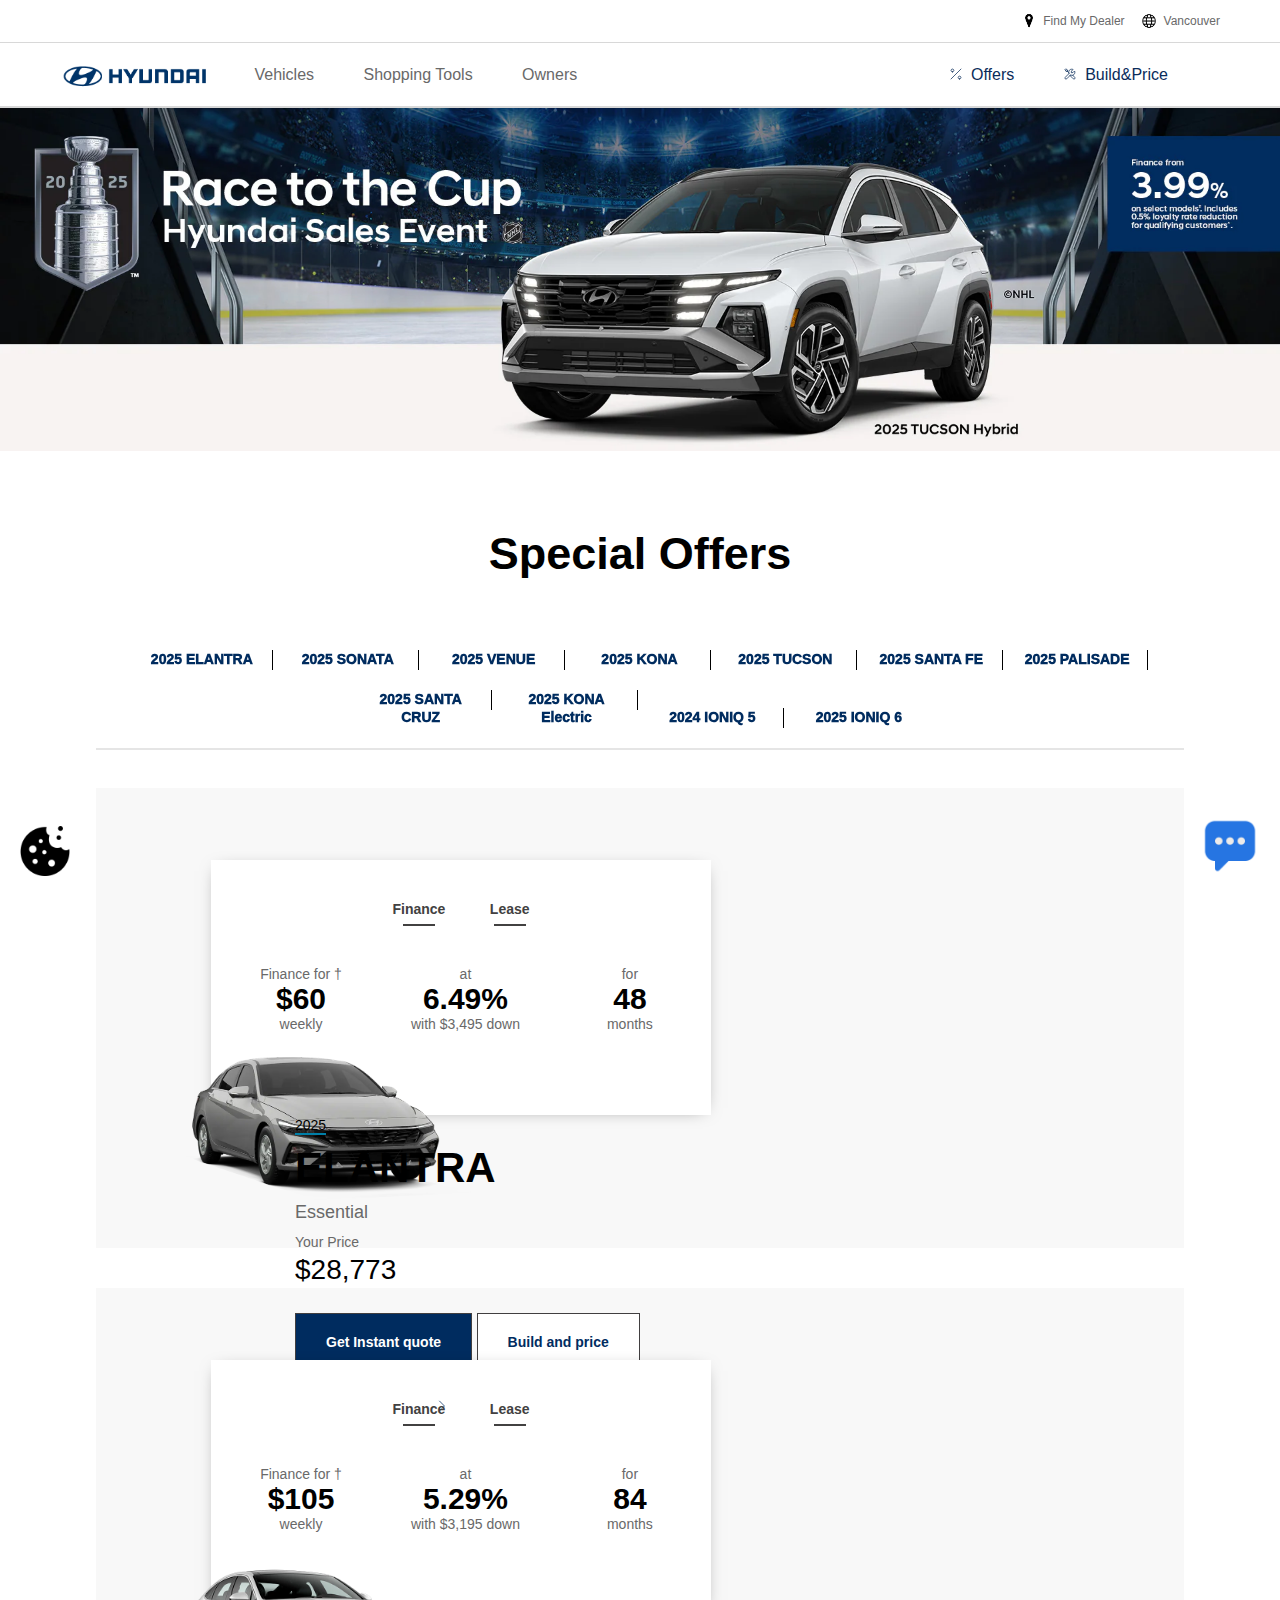
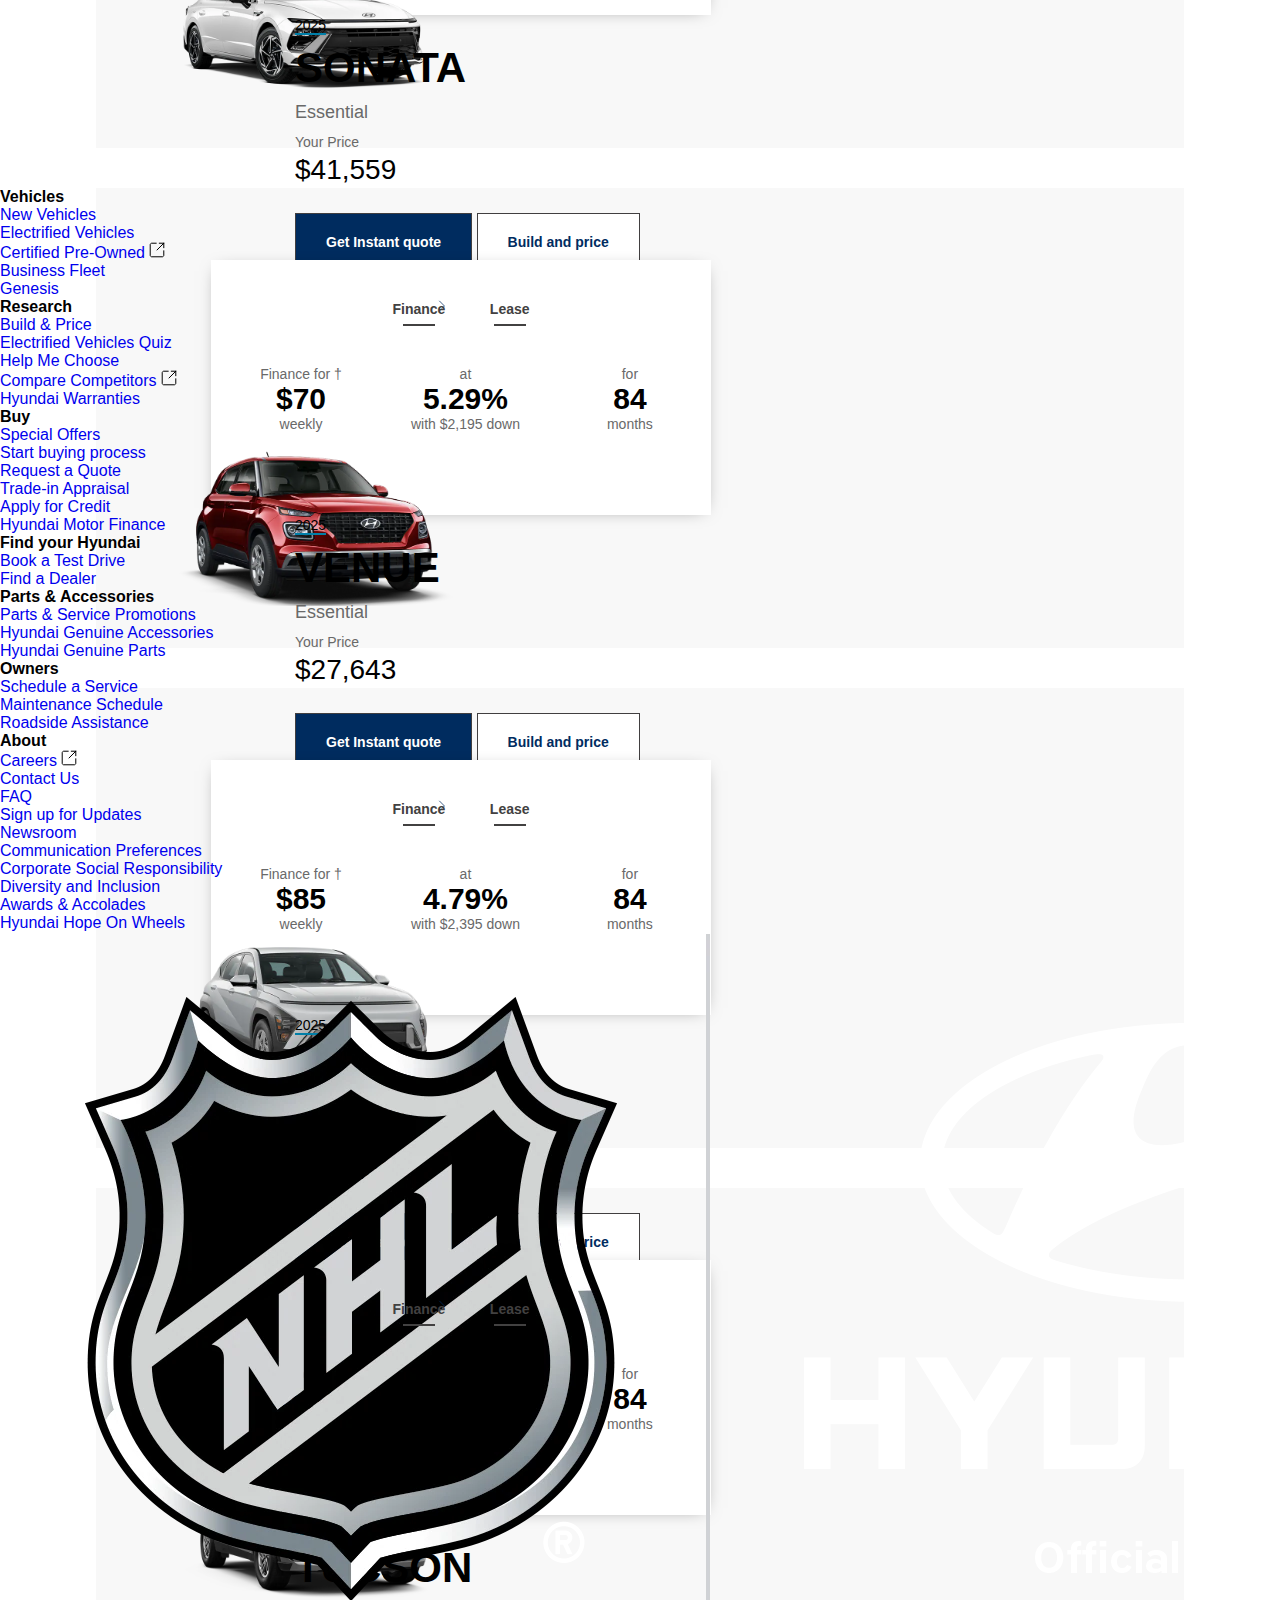
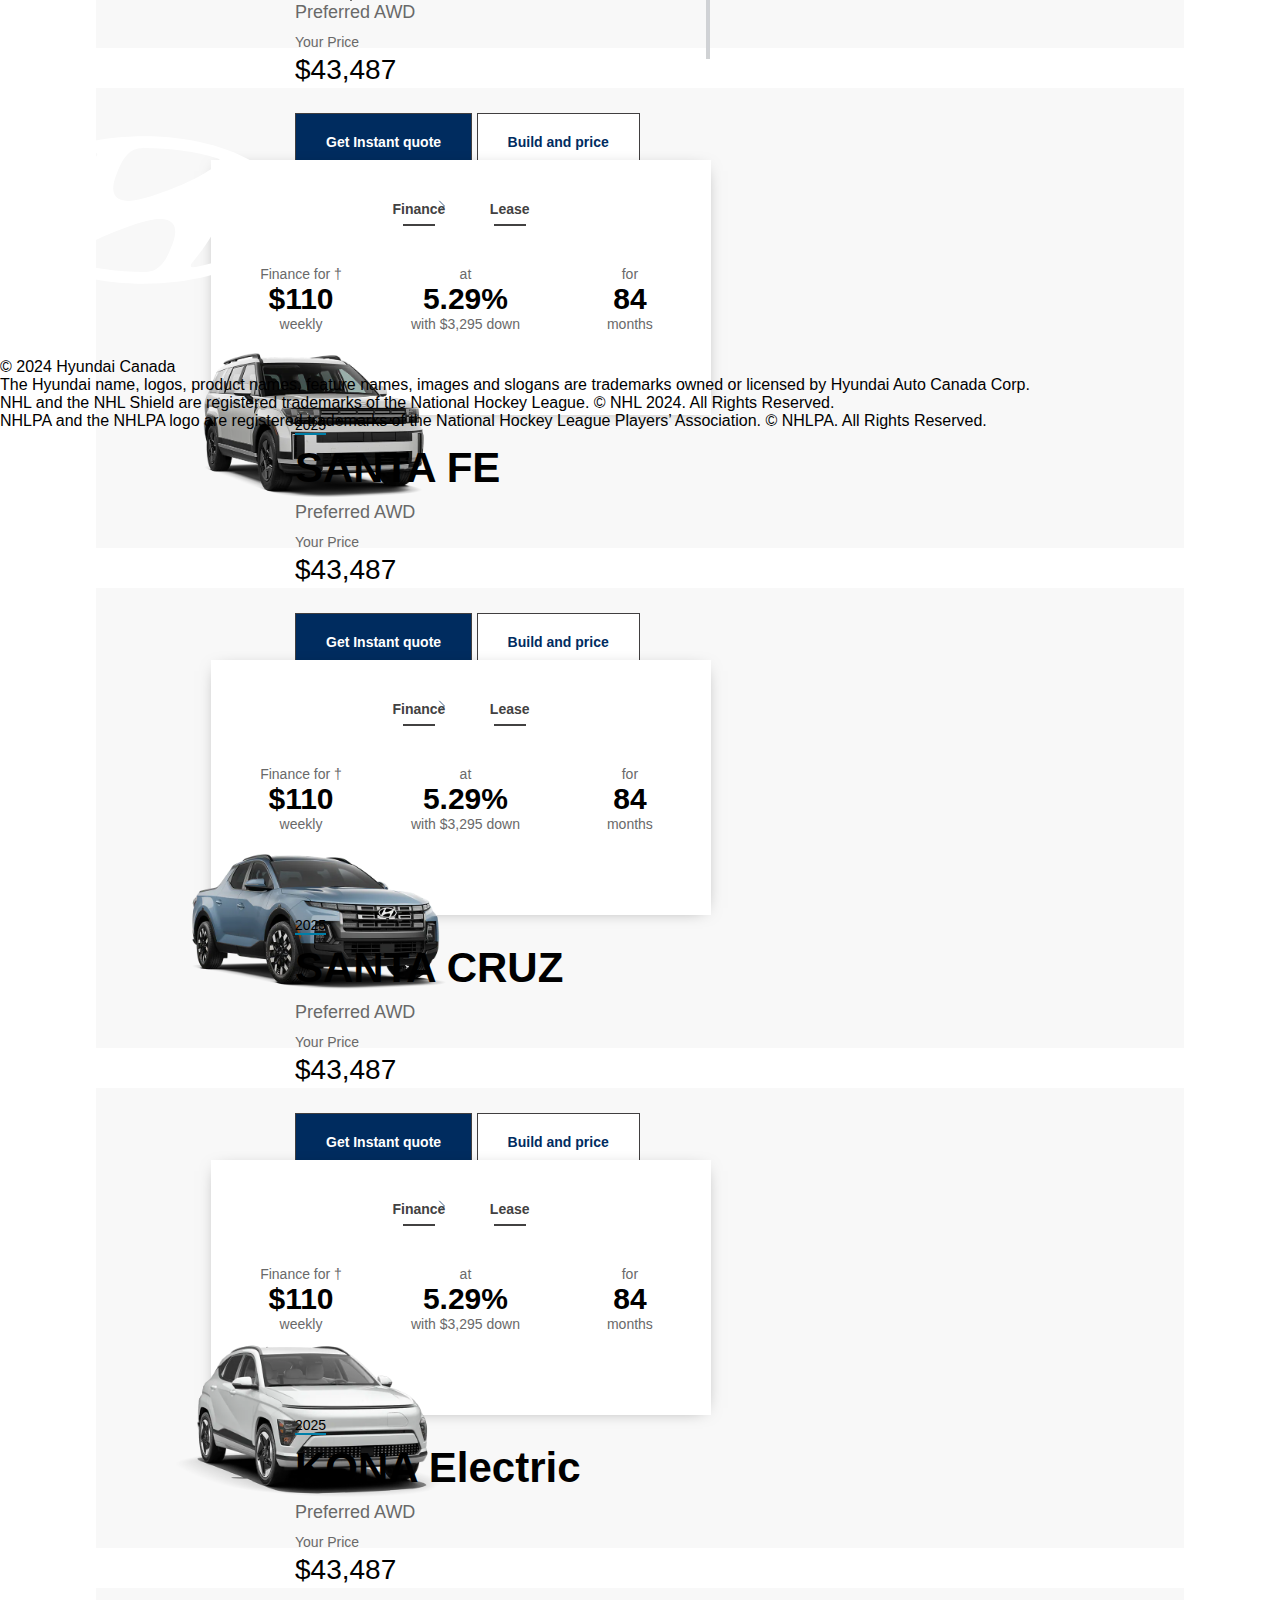
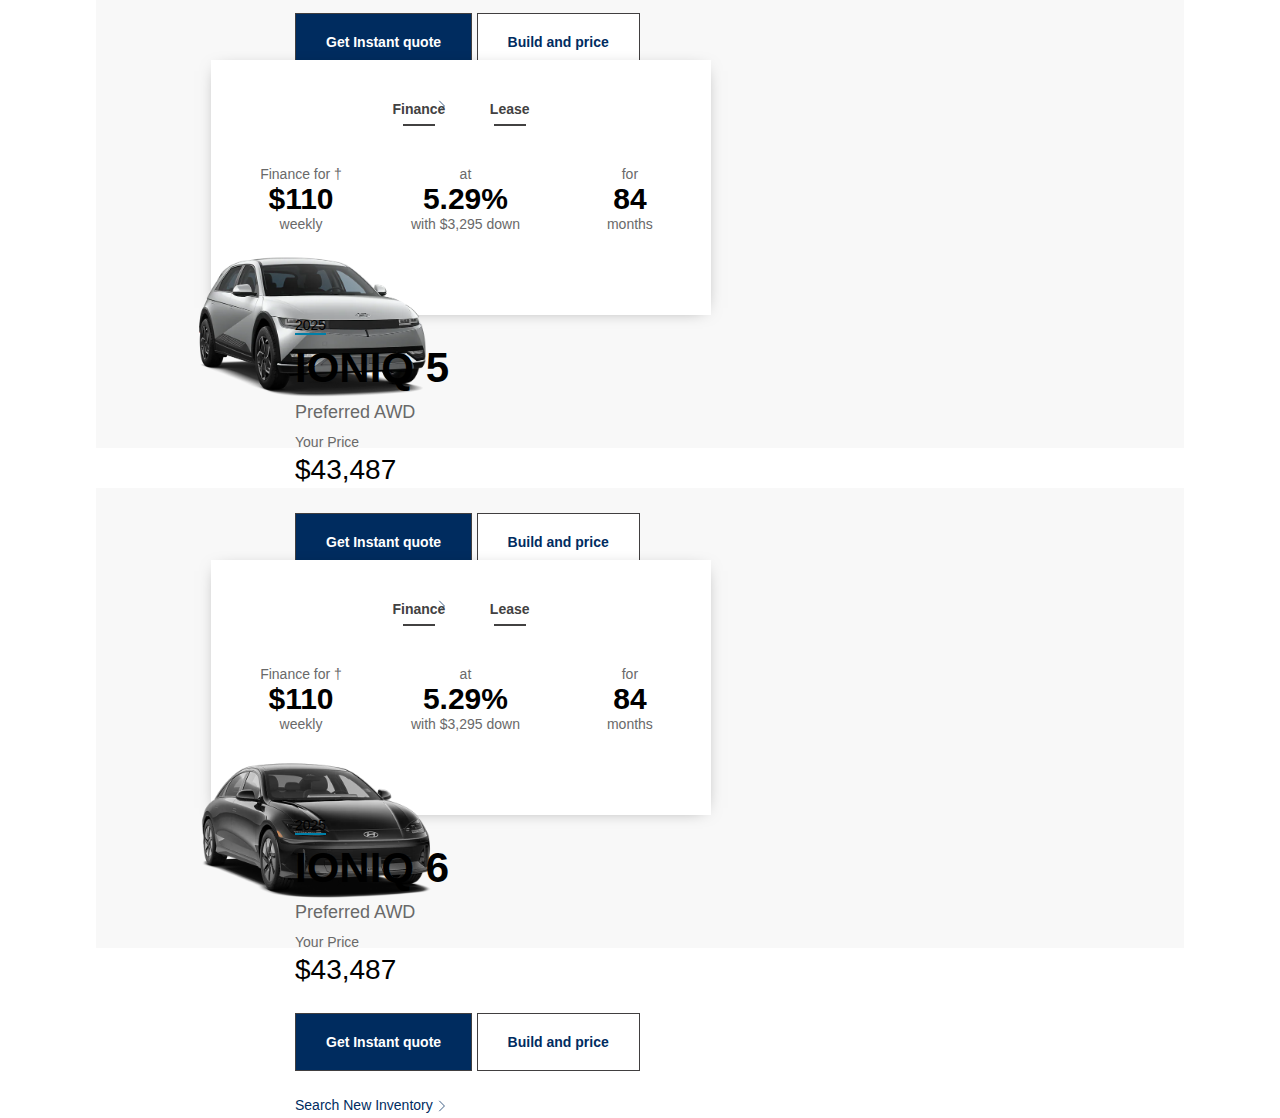
<file: index.html>
<!DOCTYPE html>
<html lang="en">
<head>
    <meta charset="UTF-8">
    <meta name="viewport" content="width=device-width, initial-scale=1.0">
    <link rel="stylesheet" href="./main.css">
    <title>Hyundai Canada</title>

    <style>
        * {
            box-sizing: border-box;
            margin: 0;
            padding: 0;
            font-family: 'Arial', sans-serif;
            text-decoration: none;
            list-style: none;;
        }
    </style>
</head>
<body>

    <!-- header start -->
    <header>
        <nav>
            <!-- first header -->
            <section class="top-header">
                <div class="top-header-center">
                    <a href="#">
                        <img src="./assets/icon/location.png" alt="map icon">
                        <span>Find My Dealer</span>
                    </a>
        
                    <a>   
                        <img src="./assets/icon/world.png" alt="world icon">
                        <span>Vancouver</span>
                    </a>
                </div>
            
            </section>
            <!-- second header -->
            <section class="second-header">
                <div>
                    <div class="second-header-center">
                        <a href="index.html"><img class="logo" src="./assets/logo/logo.png" alt="logo image"></a>
                        <ul>
                            <li>
                                <a href="#">
                                    <span>Vehicles</span>
                                    <img class="arrow-down" src="./assets/icon/arrow-down.svg" alt="arrow icon">
                                    <img class="arrow-up" style="display: none;" src="./assets/icon/arrow-up.svg" alt="arrow icon">
                                </a>
                            </li>
                            <li>
                                <a href="#">
                                    <span>Shopping Tools</span>
                                    <img class="arrow-down" src="./assets/icon/arrow-down.svg" alt="arrow icon">
                                    <img class="arrow-up" style="display: none;" src="./assets/icon/arrow-up.svg" alt="arrow icon">
                                </a>
                            </li>
                            <li>
                                <a href="#">
                                    <span>Owners</span>
                                    <img class="arrow-down" src="./assets/icon/arrow-down.svg" alt="arrow icon">
                                    <img class="arrow-up" style="display: none;" src="./assets/icon/arrow-up.svg" alt="arrow icon">
                                </a>
                            </li>
                        </ul>
                    </div>
                    <div class="second-header-right">
                        <ul>
                            <li>
                                <a href="#">
                                    <span class="percent-icon">
                                        <img src="./assets/icon/percent-navy.svg" alt="percent image">
                                    </span>
                                    <span>Offers</span>
                                </a>
                            </li>
                            <li>
                                <a href="#">
                                    <span class="percent-icon">
                                        <img src="./assets/icon/tools-navy.svg" alt="percent image">
                                    </span>
                                    <span>Build&Price</span>
                                </a>
                            </li>
                        </ul>
                    </div>
                </div>
            </section>
    
            <!-- third header -->
            <section class="third-header">
                <section class="third-header-vehicles" id="menu-vehicles">
                    <div class="section-vehicles">
                        <button class="third-header-cancel-btn"><img src="./assets/icon/cancel2.svg"></button>
                        <div class="clearfix">
                            <a href="./pages/sample.html">
                                <img class="vehicles-image" src="./assets/car/santa-fe.png" alt="santa-fe image">
                                <span>Crossover & SUV</span>
                            </a>
                        </div>
                        <div>
                            <a href="./pages/sample.html">
                                <img class="vehicles-image" src="./assets/car/ioniq-5.png" alt="ioniq-5 image">
                                <span>Electrified</span>
                            </a>
                        </div>
            
                        <div>
                            <a href="./pages/sample.html">
                                <img class="vehicles-image" src="./assets/car/elantra.png" alt="elantra image">
                                <span>Compact & Sedan</span>
                            </a>
                        </div>
            
                        <div>
                            <a href="./pages/sample.html">
                                <img class="vehicles-image" src="./assets/car/ioniq-5-n.png" alt="ioniq-5-n image">
                                <span>High Performance</span>
                            </a>
                        </div>
                        <div>
                            <a href="./pages/sample.html">
                                <span>View All Vehicles <img class="arrow-right" src="./assets/icon/arrow-right-thick.svg" alt="arrow icon"/></span>
                            </a>
                        </div>
                    </div>
        
                    <div class="section-future">
                        <span><a href="./pages/sample.html">Future Vehicles</a></span>
                    </div>
                </section>
    
                <section class="third-header-shopping-tools" id="menu-shopping-tools">
                    <div class="section-shopping-tools">
                        <button class="third-header-cancel-btn"><img src="./assets/icon/cancel2.svg"></button>
                        <div class="left-shopping-tools clearfix">
                            <ul>
                                <li>
                                    <a href="./pages/sample.html">
                                        <img src="./assets/icon/tools-navy.svg" alt="Build & Price">
                                        <div>Build & Price</div>
                                    </a>
                                </li>
                                <li>
                                    <a href="./pages/sample.html">
                                        <img src="./assets/icon/page.svg" alt="Request a Quote">
                                        <div>Request a Quote</div>
                                    </a>
                                </li>
                                <li>
                                    <a href="./pages/sample.html">
                                        <img src="./assets/icon/car.svg" alt="Search New Inventory">
                                        <div>Search New Inventory</div>
                                    </a>
                                </li>
                                <li>
                                    <a href="./pages/sample.html">
                                        <img src="./assets/icon/cart.svg" alt="Shop Online">
                                        <div>Shop Online</div>
                                    </a>
                                </li>
                                <li>
                                    <a href="./pages/sample.html">
                                        <img src="./assets/icon/bookmark.svg" alt="Book a Test Drive">
                                        <div>Book a Test Drive</div>
                                    </a>
                                </li>
                                <li>
                                    <a href="./pages/sample.html">
                                        <img src="./assets/icon/transfer.svg" alt="Compare Vehicles">
                                        <div>Compare Vehicles</div>
                                    </a>
                                </li>
                            </ul>
                        </div>
    
                        <div class="right-shopping-tools">
                            <ul>
                                <li><strong>Research</strong></li>
                                <li><a href="./pages/sample.html">Explore all Vehicles</a></li>
                                <li><a href="./pages/sample.html"><img class="imp-icon" src="./assets/icon/thunder.svg" alt="thunder image"> Is electric right for you?</a></li>
                                <li><a href="./pages/sample.html"><img class="imp-icon" src="./assets/icon/thunder.svg" alt="thunder image"> Learn about our EVs and Hybrids</a></li>
                                <li><a href="./pages/sample.html">Hyundai Warranties</a></li>
                                <li><a href="./pages/sample.html">Compare Vehicles</a></li>
                                <li><a href="./pages/sample.html">Compare Competitors<img class="link-icon" src="./assets/icon/link.svg" alt="link image"></a></li>
                            </ul>
                            <ul>
                                <li><strong>Buy</strong></li>
                                <li><a href="./pages/sample.html">Special Offers</a></li>
                                <li><a href="./pages/sample.html">Help Me Choose</a></li>
                                <li><a href="./pages/sample.html">Hyundai Motor Finance<img class="link-icon" src="./assets/icon/link.svg" alt="link image"></a></li>
                                <li><a href="./pages/sample.html">Trade-in Appraisal</a></li>
                                <li><a href="./pages/sample.html">Certified Pre-Owned<img class="link-icon" src="./assets/icon/link.svg" alt="link image"></a></li>
                            </ul>
    
                        </div>
                    </div>
                    <div class="section-learn-more">
                        <div>
                            <span class="learn-section-link"><img src="./assets/icon/thunder.svg" alt="thunder image"></span>
                            <h3>Explore our wide range of electrified vehicles.</h3>
                            <p>Whether you're curious about charging or finding your perfect powertrain, we've got you covered.</p>
    
                            <div>
                                <button class="blue-btn">Learn More</button>
                            </div>
                        </div>
                    </div>
                </section>
    
    
                <section class="third-header-shopping-tools" id="menu-owners">
                    <div class="section-shopping-tools">
                        <button class="third-header-cancel-btn"><img src="./assets/icon/cancel2.svg"></button>
                        <div class="left-shopping-tools clearfix">
                            <ul>
                                <li>
                                    <a href="./pages/sample.html">
                                        <img src="./assets/icon/tools-navy.svg" alt="Build & Price">
                                        <div>Build & Price</div>
                                    </a>
                                </li>
                                <li>
                                    <a href="./pages/sample.html">
                                        <img src="./assets/icon/page.svg" alt="Request a Quote">
                                        <div>Request a Quote</div>
                                    </a>
                                </li>
                                <li>
                                    <a href="./pages/sample.html">
                                        <img src="./assets/icon/car.svg" alt="Search New Inventory">
                                        <div>Search New Inventory</div>
                                    </a>
                                </li>
                                <li>
                                    <a href="./pages/sample.html">
                                        <img src="./assets/icon/cart.svg" alt="Shop Online">
                                        <div>Shop Online</div>
                                    </a>
                                </li>
                                <li>
                                    <a href="./pages/sample.html">
                                        <img src="./assets/icon/bookmark.svg" alt="Book a Test Drive">
                                        <div>Book a Test Drive</div>
                                    </a>
                                </li>
                                <li>
    
                                </li>
                                
                            </ul>
                        </div>
    
                        <div class="right-shopping-tools">
                            <ul>
                                <li><strong>Parts & Services</strong></li>
                                <li><a href="./pages/sample.html">Schedule Service</a></li>
                                <li><a href="./pages/sample.html">Parts</a></li>
                                <li><a href="./pages/sample.html">Roadside Assistance</a></li>
                                <li><a href="./pages/sample.html">Tire Finder<img class="link-icon" src="./assets/icon/link.svg" alt="link image"></a></li>
                                <li><a href="./pages/sample.html">Shop Parts and Accessories</a></li>
                                <li><a href="./pages/sample.html">Certified Collision Repair<img class="link-icon" src="./assets/icon/link.svg" alt="link image"></a></li>
                            </ul>
                            <ul>
                                <li><strong>Your Hyundai</strong></li>
                                <li><a href="./pages/sample.html">Over-the-Air Software Update</a></li>
                                <li><a href="./pages/sample.html">Update Customer Information</a></li>
                                <li><a href="./pages/sample.html">Change Ownership</a></li>
                                <li><a href="./pages/sample.html">Map Updates<img class="link-icon" src="./assets/icon/link.svg" alt="link image"></a></li>
                                <li><a href="./pages/sample.html">Recalls</a></li>
                                <li><a href="./pages/sample.html">Hyundai Motor Finance<img class="link-icon" src="./assets/icon/link.svg" alt="link image"></a></li>
                            </ul>
    
                        </div>
                    </div>
                </section>
            </section>
        </nav>
    </header>


    <!-- main start -->
    <main>
        <section class="banner">
            <img src="./assets/car/banner.png" alt="banner image">
        </section>

        <section class="main">

            <h1>Special Offers</h1>

            <div class="main-header">
                <ul>
                    <li><a href="#elantra">2025 ELANTRA</a></li>
                    <li><a href="#sonata">2025 SONATA</a></li>
                    <li><a href="#venue">2025 VENUE</a></li>
                    <li><a href="#kona">2025 KONA</a></li>
                    <li><a href="#tucson">2025 TUCSON</a></li>
                    <li><a href="#santa-fe">2025 SANTA FE</a></li>
                    <li><a href="#palisade">2025 PALISADE</a></li>
                    <li><a href="#santa-cruz">2025 SANTA CRUZ</a></li>
                    <li><a href="#kona-electric">2025 KONA Electric</a></li>
                    <li><a href="#ioniq-5">2024 IONIQ 5</a></li>
                    <li><a href="#ioniq-6">2025 IONIQ 6</a></li>
                </ul>
            </div>

            <div class="content">
                <div class="vehicles-list">
                    <ul class="main-list">
                        <li id="elantra">
                            <div>
                                <div class="vehicle-details">
                                    <div class="option-choice">
                                        <span class="choice-name">Finance<span class="baseline"></span></span>
                                        <span class="choice-name">Lease<span class="baseline"></span></span>
                                    </div>
                                    <div class="option-details">
                                        <ul>
                                            <li>
                                                <span class="option-purpose">Finance for †</span>
                                                <span class="option-price">$60</span>
                                                <span class="day">weekly</span>
                                            </li>
                                            <li>
                                                <span class="option-purpose">at</span>
                                                <span class="option-price">6.49%</span>
                                                <span class="day">with $3,495 down</span>
                                            </li>
                                            <li>
                                                <span class="option-purpose">for</span>
                                                <span class="option-price">48</span>
                                                <span class="day">months</span>
                                            </li>
                                        </ul>
                                    </div>
                                    <img class="option-car" src="./assets/car/2025elantra.png" alt="elantra image">
                                </div>
                                <div>
                                    <p>
                                        <span class="list-year">2025</span>
                                    </p>
                                    <h2 class="list-car-name">ELANTRA</h2>
                                    <h3 class="list-property">Essential</h3>
                                    <p class="price-text">Your Price</p>
                                    <p class="price-value">$28,773</p>
                                    <div class="btn-box">
                                        <button class="blue-btn">Get Instant quote</button>
                                        <button class="white-btn">Build and price</button>
                                    </div>

                                    <a href="#">Search New Inventory<img class="arrow-right" src="./assets/icon/arrow-right-navy.svg" alt="arrow icon"></a>
    
    
                                </div>
                            </div>
                        </li>
                        <li id="sonata">
                            <div>
                                <div class="vehicle-details">
                                    <div class="option-choice">
                                        <span class="choice-name">Finance<span class="baseline"></span></span>
                                        <span class="choice-name">Lease<span class="baseline"></span></span>
                                    </div>
                                    <div class="option-details">
                                        <ul>
                                            <li>
                                                <span class="option-purpose">Finance for †</span>
                                                <span class="option-price">$105</span>
                                                <span class="day">weekly</span>
                                            </li>
                                            <li>
                                                <span class="option-purpose">at</span>
                                                <span class="option-price">5.29%</span>
                                                <span class="day">with $3,195 down</span>
                                            </li>
                                            <li>
                                                <span class="option-purpose">for</span>
                                                <span class="option-price">84</span>
                                                <span class="day">months</span>
                                            </li>
                                        </ul>
                                    </div>
                                    <img class="option-car" src="./assets/car/2025sonata.png" alt="sonata image">
                                </div>
                                <div>
                                    <p>
                                        <span class="list-year">2025</span>
                                    </p>
                                    <h2 class="list-car-name">SONATA</h2>
                                    <h3 class="list-property">Essential</h3>
                                    <p class="price-text">Your Price</p>
                                    <p class="price-value">$41,559</p>
                                    <div class="btn-box">
                                        <button class="blue-btn">Get Instant quote</button>
                                        <button class="white-btn">Build and price</button>
                                    </div>

                                    <a href="#">Search New Inventory<img class="arrow-right" src="./assets/icon/arrow-right-navy.svg" alt="arrow icon"></a>
    
    
                                </div>
                            </div>
                        </li>
                        <li id="venue">
                            <div>
                                <div class="vehicle-details">
                                    <div class="option-choice">
                                        <span class="choice-name">Finance<span class="baseline"></span></span>
                                        <span class="choice-name">Lease<span class="baseline"></span></span>
                                    </div>
                                    <div class="option-details">
                                        <ul>
                                            <li>
                                                <span class="option-purpose">Finance for †</span>
                                                <span class="option-price">$70</span>
                                                <span class="day">weekly</span>
                                            </li>
                                            <li>
                                                <span class="option-purpose">at</span>
                                                <span class="option-price">5.29%</span>
                                                <span class="day">with $2,195 down</span>
                                            </li>
                                            <li>
                                                <span class="option-purpose">for</span>
                                                <span class="option-price">84</span>
                                                <span class="day">months</span>
                                            </li>
                                        </ul>
                                    </div>
                                    <img class="option-car" src="./assets/car/2025venue.png" alt="sonata image">
                                </div>
                                <div>
                                    <p>
                                        <span class="list-year">2025</span>
                                    </p>
                                    <h2 class="list-car-name">VENUE</h2>
                                    <h3 class="list-property">Essential</h3>
                                    <p class="price-text">Your Price</p>
                                    <p class="price-value">$27,643</p>
                                    <div class="btn-box">
                                        <button class="blue-btn">Get Instant quote</button>
                                        <button class="white-btn">Build and price</button>
                                    </div>

                                    <a href="#">Search New Inventory<img class="arrow-right" src="./assets/icon/arrow-right-navy.svg" alt="arrow icon"></a>
    
    
                                </div>
                            </div>
                        </li>
                        <li id="kona">
                            <div>
                                <div class="vehicle-details">
                                    <div class="option-choice">
                                        <span class="choice-name">Finance<span class="baseline"></span></span>
                                        <span class="choice-name">Lease<span class="baseline"></span></span>
                                    </div>
                                    <div class="option-details">
                                        <ul>
                                            <li>
                                                <span class="option-purpose">Finance for †</span>
                                                <span class="option-price">$85</span>
                                                <span class="day">weekly</span>
                                            </li>
                                            <li>
                                                <span class="option-purpose">at</span>
                                                <span class="option-price">4.79%</span>
                                                <span class="day">with $2,395 down</span>
                                            </li>
                                            <li>
                                                <span class="option-purpose">for</span>
                                                <span class="option-price">84</span>
                                                <span class="day">months</span>
                                            </li>
                                        </ul>
                                    </div>
                                    <img class="option-car" src="./assets/car/2025kona.png" alt="sonata image">
                                </div>
                                <div>
                                    <p>
                                        <span class="list-year">2025</span>
                                    </p>
                                    <h2 class="list-car-name">KONA</h2>
                                    <h3 class="list-property">Essential FWD</h3>
                                    <p class="price-text">Your Price</p>
                                    <p class="price-value">$33,259</p>
                                    <div class="btn-box">
                                        <button class="blue-btn">Get Instant quote</button>
                                        <button class="white-btn">Build and price</button>
                                    </div>

                                    <a href="#">Search New Inventory<img class="arrow-right" src="./assets/icon/arrow-right-navy.svg" alt="arrow icon"></a>
    
    
                                </div>
                            </div>
                        </li>
                        <li id="tucson">
                            <div>
                                <div class="vehicle-details">
                                    <div class="option-choice">
                                        <span class="choice-name">Finance<span class="baseline"></span></span>
                                        <span class="choice-name">Lease<span class="baseline"></span></span>
                                    </div>
                                    <div class="option-details">
                                        <ul>
                                            <li>
                                                <span class="option-purpose">Finance for †</span>
                                                <span class="option-price">$110</span>
                                                <span class="day">weekly</span>
                                            </li>
                                            <li>
                                                <span class="option-purpose">at</span>
                                                <span class="option-price">5.29%</span>
                                                <span class="day">with $3,295 down</span>
                                            </li>
                                            <li>
                                                <span class="option-purpose">for</span>
                                                <span class="option-price">84</span>
                                                <span class="day">months</span>
                                            </li>
                                        </ul>
                                    </div>
                                    <img class="option-car" src="./assets/car/2025tocsan.png" alt="sonata image">
                                </div>
                                <div>
                                    <p>
                                        <span class="list-year">2025</span>
                                    </p>
                                    <h2 class="list-car-name">TUCSON</h2>
                                    <h3 class="list-property">Preferred AWD</h3>
                                    <p class="price-text">Your Price</p>
                                    <p class="price-value">$43,487</p>
                                    <div class="btn-box">
                                        <button class="blue-btn">Get Instant quote</button>
                                        <button class="white-btn">Build and price</button>
                                    </div>

                                    <a href="#">Search New Inventory<img class="arrow-right" src="./assets/icon/arrow-right-navy.svg" alt="arrow icon"></a>
    
    
                                </div>
                            </div>
                        </li>
                        <li id="santa-fe">
                            <div>
                                <div class="vehicle-details">
                                    <div class="option-choice">
                                        <span class="choice-name">Finance<span class="baseline"></span></span>
                                        <span class="choice-name">Lease<span class="baseline"></span></span>
                                    </div>
                                    <div class="option-details">
                                        <ul>
                                            <li>
                                                <span class="option-purpose">Finance for †</span>
                                                <span class="option-price">$110</span>
                                                <span class="day">weekly</span>
                                            </li>
                                            <li>
                                                <span class="option-purpose">at</span>
                                                <span class="option-price">5.29%</span>
                                                <span class="day">with $3,295 down</span>
                                            </li>
                                            <li>
                                                <span class="option-purpose">for</span>
                                                <span class="option-price">84</span>
                                                <span class="day">months</span>
                                            </li>
                                        </ul>
                                    </div>
                                    <img class="option-car" src="./assets/car/2025santafe.png" alt="sonata image">
                                </div>
                                <div>
                                    <p>
                                        <span class="list-year">2025</span>
                                    </p>
                                    <h2 class="list-car-name">SANTA FE</h2>
                                    <h3 class="list-property">Preferred AWD</h3>
                                    <p class="price-text">Your Price</p>
                                    <p class="price-value">$43,487</p>
                                    <div class="btn-box">
                                        <button class="blue-btn">Get Instant quote</button>
                                        <button class="white-btn">Build and price</button>
                                    </div>

                                    <a href="#">Search New Inventory<img class="arrow-right" src="./assets/icon/arrow-right-navy.svg" alt="arrow icon"></a>
    
    
                                </div>
                            </div>
                        </li>
                        <li id="santa-cruz">
                            <div>
                                <div class="vehicle-details">
                                    <div class="option-choice">
                                        <span class="choice-name">Finance<span class="baseline"></span></span>
                                        <span class="choice-name">Lease<span class="baseline"></span></span>
                                    </div>
                                    <div class="option-details">
                                        <ul>
                                            <li>
                                                <span class="option-purpose">Finance for †</span>
                                                <span class="option-price">$110</span>
                                                <span class="day">weekly</span>
                                            </li>
                                            <li>
                                                <span class="option-purpose">at</span>
                                                <span class="option-price">5.29%</span>
                                                <span class="day">with $3,295 down</span>
                                            </li>
                                            <li>
                                                <span class="option-purpose">for</span>
                                                <span class="option-price">84</span>
                                                <span class="day">months</span>
                                            </li>
                                        </ul>
                                    </div>
                                    <img class="option-car" src="./assets/car/2025santacruz.png" alt="sonata image">
                                </div>
                                <div>
                                    <p>
                                        <span class="list-year">2025</span>
                                    </p>
                                    <h2 class="list-car-name">SANTA CRUZ</h2>
                                    <h3 class="list-property">Preferred AWD</h3>
                                    <p class="price-text">Your Price</p>
                                    <p class="price-value">$43,487</p>
                                    <div class="btn-box">
                                        <button class="blue-btn">Get Instant quote</button>
                                        <button class="white-btn">Build and price</button>
                                    </div>

                                    <a href="#">Search New Inventory<img class="arrow-right" src="./assets/icon/arrow-right-navy.svg" alt="arrow icon"></a>
    
    
                                </div>
                            </div>
                        </li>
                        <li id="kona-electric">
                            <div>
                                <div class="vehicle-details">
                                    <div class="option-choice">
                                        <span class="choice-name">Finance<span class="baseline"></span></span>
                                        <span class="choice-name">Lease<span class="baseline"></span></span>
                                    </div>
                                    <div class="option-details">
                                        <ul>
                                            <li>
                                                <span class="option-purpose">Finance for †</span>
                                                <span class="option-price">$110</span>
                                                <span class="day">weekly</span>
                                            </li>
                                            <li>
                                                <span class="option-purpose">at</span>
                                                <span class="option-price">5.29%</span>
                                                <span class="day">with $3,295 down</span>
                                            </li>
                                            <li>
                                                <span class="option-purpose">for</span>
                                                <span class="option-price">84</span>
                                                <span class="day">months</span>
                                            </li>
                                        </ul>
                                    </div>
                                    <img class="option-car" src="./assets/car/2025konaElectric.png" alt="sonata image">
                                </div>
                                <div>
                                    <p>
                                        <span class="list-year">2025</span>
                                    </p>
                                    <h2 class="list-car-name">KONA Electric</h2>
                                    <h3 class="list-property">Preferred AWD</h3>
                                    <p class="price-text">Your Price</p>
                                    <p class="price-value">$43,487</p>
                                    <div class="btn-box">
                                        <button class="blue-btn">Get Instant quote</button>
                                        <button class="white-btn">Build and price</button>
                                    </div>

                                    <a href="#">Search New Inventory<img class="arrow-right" src="./assets/icon/arrow-right-navy.svg" alt="arrow icon"></a>
    
    
                                </div>
                            </div>
                        </li>
                        <li id="ioniq-5">
                            <div>
                                <div class="vehicle-details">
                                    <div class="option-choice">
                                        <span class="choice-name">Finance<span class="baseline"></span></span>
                                        <span class="choice-name">Lease<span class="baseline"></span></span>
                                    </div>
                                    <div class="option-details">
                                        <ul>
                                            <li>
                                                <span class="option-purpose">Finance for †</span>
                                                <span class="option-price">$110</span>
                                                <span class="day">weekly</span>
                                            </li>
                                            <li>
                                                <span class="option-purpose">at</span>
                                                <span class="option-price">5.29%</span>
                                                <span class="day">with $3,295 down</span>
                                            </li>
                                            <li>
                                                <span class="option-purpose">for</span>
                                                <span class="option-price">84</span>
                                                <span class="day">months</span>
                                            </li>
                                        </ul>
                                    </div>
                                    <img class="option-car" src="./assets/car/2025ioniq5.png" alt="sonata image">
                                </div>
                                <div>
                                    <p>
                                        <span class="list-year">2025</span>
                                    </p>
                                    <h2 class="list-car-name">IONIQ 5</h2>
                                    <h3 class="list-property">Preferred AWD</h3>
                                    <p class="price-text">Your Price</p>
                                    <p class="price-value">$43,487</p>
                                    <div class="btn-box">
                                        <button class="blue-btn">Get Instant quote</button>
                                        <button class="white-btn">Build and price</button>
                                    </div>

                                    <a href="#">Search New Inventory<img class="arrow-right" src="./assets/icon/arrow-right-navy.svg" alt="arrow icon"></a>
    
    
                                </div>
                            </div>
                        </li>
                        <li id="ioniq-6">
                            <div>
                                <div class="vehicle-details">
                                    <div class="option-choice">
                                        <span class="choice-name">Finance<span class="baseline"></span></span>
                                        <span class="choice-name">Lease<span class="baseline"></span></span>
                                    </div>
                                    <div class="option-details">
                                        <ul>
                                            <li>
                                                <span class="option-purpose">Finance for †</span>
                                                <span class="option-price">$110</span>
                                                <span class="day">weekly</span>
                                            </li>
                                            <li>
                                                <span class="option-purpose">at</span>
                                                <span class="option-price">5.29%</span>
                                                <span class="day">with $3,295 down</span>
                                            </li>
                                            <li>
                                                <span class="option-purpose">for</span>
                                                <span class="option-price">84</span>
                                                <span class="day">months</span>
                                            </li>
                                        </ul>
                                    </div>
                                    <img class="option-car" src="./assets/car/2025ioniq6.png" alt="sonata image">
                                </div>
                                <div>
                                    <p>
                                        <span class="list-year">2025</span>
                                    </p>
                                    <h2 class="list-car-name">IONIQ 6</h2>
                                    <h3 class="list-property">Preferred AWD</h3>
                                    <p class="price-text">Your Price</p>
                                    <p class="price-value">$43,487</p>
                                    <div class="btn-box">
                                        <button class="blue-btn">Get Instant quote</button>
                                        <button class="white-btn">Build and price</button>
                                    </div>

                                    <a href="#">Search New Inventory<img class="arrow-right" src="./assets/icon/arrow-right-navy.svg" alt="arrow icon"></a>
    
    
                                </div>
                            </div>
                        </li>
                    </ul>

                </div>
            </div>
        </section>

    </main>
    
    <!-- footer start -->
    <footer>
        <section class="footer-columns">
            <div class="footer-column">
                <h4>Vehicles</h4>
                <ul>
                <li><a href="#">New Vehicles</a></li>
                <li><a href="#">Electrified Vehicles</a></li>
                <li><a href="#">Certified Pre-Owned <img src="./assets/icon/link.svg" alt="link icon"></a></li>
                <li><a href="#">Business Fleet</a></li>
                <li><a href="#">Genesis</a></li>
                </ul>
            </div>
            <div class="footer-column">
                <h4>Research</h4>
                <ul>
                <li><a href="#">Build &amp; Price</a></li>
                <li><a href="#">Electrified Vehicles Quiz</a></li>
                <li><a href="#">Help Me Choose</a></li>
                <li><a href="#">Compare Competitors <img src="./assets/icon/link.svg" alt="link icon"></a></li>
                <li><a href="#">Hyundai Warranties</a></li>
                </ul>
            </div>
            <div class="footer-column">
                <h4>Buy</h4>
                <ul>
                <li><a href="#">Special Offers</a></li>
                <li><a href="#">Start buying process</a></li>
                <li><a href="#">Request a Quote</a></li>
                <li><a href="#">Trade-in Appraisal</a></li>
                <li><a href="#">Apply for Credit</a></li>
                <li><a href="#">Hyundai Motor Finance</a></li>
                </ul>
            </div>
            <div class="footer-column">
                <h4>Find your Hyundai</h4>
                <ul>
                    <li><a href="#">Book a Test Drive</a></li>
                    <li><a href="#">Find a Dealer</a></li>
                </ul>
            </div>
            <div class="footer-column">
                <h4>Parts &amp; Accessories</h4>
                <ul>
                <li><a href="#">Parts &amp; Service Promotions</a></li>
                <li><a href="#">Hyundai Genuine Accessories</a></li>
                <li><a href="#">Hyundai Genuine Parts</a></li>
                </ul>
            </div>
            <div class="footer-column">
            <h4>Owners</h4>
                <ul>
                    <li><a href="#">Schedule a Service</a></li>
                    <li><a href="#">Maintenance Schedule</a></li>
                    <li><a href="#">Roadside Assistance</a></li>
                </ul>
            </div>
            <div class="footer-column">
                <h4>About</h4>
                <ul>
                    <li><a href="#">Careers <img src="./assets/icon/link.svg" alt="link icon"></a></li>
                    <li><a href="#">Contact Us</a></li>
                    <li><a href="#">FAQ</a></li>
                    <li><a href="#">Sign up for Updates</a></li>
                    <li><a href="#">Newsroom</a></li>
                    <li><a href="#">Communication Preferences</a></li>
                    <li><a href="#">Corporate Social Responsibility</a></li>
                    <li><a href="#">Diversity and Inclusion</a></li>
                    <li><a href="#">Awards &amp; Accolades</a></li>
                    <li><a href="#">Hyundai Hope On Wheels</a></li>
                </ul>
            </div>
        </section>

        <section class="footer-details">
        <div>
            <img class="w-300" src="./assets/logo/footer-logo.png" alt="logo image">
        </div>
        <div class="footer-details-text">
            <img class="w-40" src="./assets/logo/footer-logo2.svg" alt="logo image">
            <div class="footer-details-text-description">
                <p>© 2024 Hyundai Canada</p>
                <p>The Hyundai name, logos, product names, feature names, images and slogans are trademarks owned or licensed by Hyundai Auto Canada Corp.</p>
                <p>NHL and the NHL Shield are registered trademarks of the National Hockey League. © NHL 2024. All Rights Reserved.</p>
                <p>NHLPA and the NHLPA logo are registered trademarks of the National Hockey League Players’ Association. © NHLPA. All Rights Reserved.</p>
            </div>
        </div>
        </section>

        <section class="footer-cookie">
        <a href="#">
            <img src="./assets/icon/cookie-black.png">
        </a>
        </section>

        <section class="footer-chat">
        <a href="#">
            <img src="./assets/icon/chat.png">
        </a>
        </section>
    </footer>

    
</body>

<script>
    document.addEventListener('DOMContentLoaded', function () {
        const navItems = document.querySelectorAll('.second-header-center ul li');
        const thirdHeaders = {
            'Vehicles': document.getElementById('menu-vehicles'),
            'Shopping Tools': document.getElementById('menu-shopping-tools'),
            'Owners': document.getElementById('menu-owners')
        };
  
        navItems.forEach(item => {
            item.addEventListener('click', function (e) {
                e.preventDefault();

                const isActive = this.classList.contains('active');
                // Reset all states
                navItems.forEach(i => {
                    i.classList.remove('active');
                    const arrows = i.querySelectorAll('.arrow-down, .arrow-up');
                    if (arrows.length) {
                        arrows[0].style.display = 'inline'; // down
                        arrows[1].style.display = 'none'; // up
                    }
                });

                Object.values(thirdHeaders).forEach(section => {
                    section.style.display = 'none';
                });

                if (!isActive) {
                    this.classList.add('active');
                    const arrows = this.querySelectorAll('.arrow-down, .arrow-up');
                    if (arrows.length) {
                        arrows[0].style.display = 'none'; // down
                        arrows[1].style.display = 'inline'; // up
                    }
                    const menuLabel = this.textContent.trim();
                    const targetSection = thirdHeaders[menuLabel];
                    if (targetSection) {
                        targetSection.style.display = 'block';
                    }
                }
            });
        });
  
        // Set initial state: hide all third-header sections and up arrows
        Object.values(thirdHeaders).forEach(section => {
            section.style.display = 'none';
        });
  
        document.querySelectorAll('.arrow-up').forEach(up => {
            up.style.display = 'none';
        });
  
        // Cancel buttons
        document.querySelectorAll('.third-header-cancel-btn').forEach(btn => {
            btn.addEventListener('click', function () {
                Object.values(thirdHeaders).forEach(section => {
                    section.style.display = 'none';
                });
  
                navItems.forEach(i => {
                    i.classList.remove('active');
                    const arrows = i.querySelectorAll('.arrow-down, .arrow-up');
                    if (arrows.length) {
                        arrows[0].style.display = 'inline'; // down
                        arrows[1].style.display = 'none'; // up
                    }
                });
            });
        });
    });
  </script>
</html>
</file>
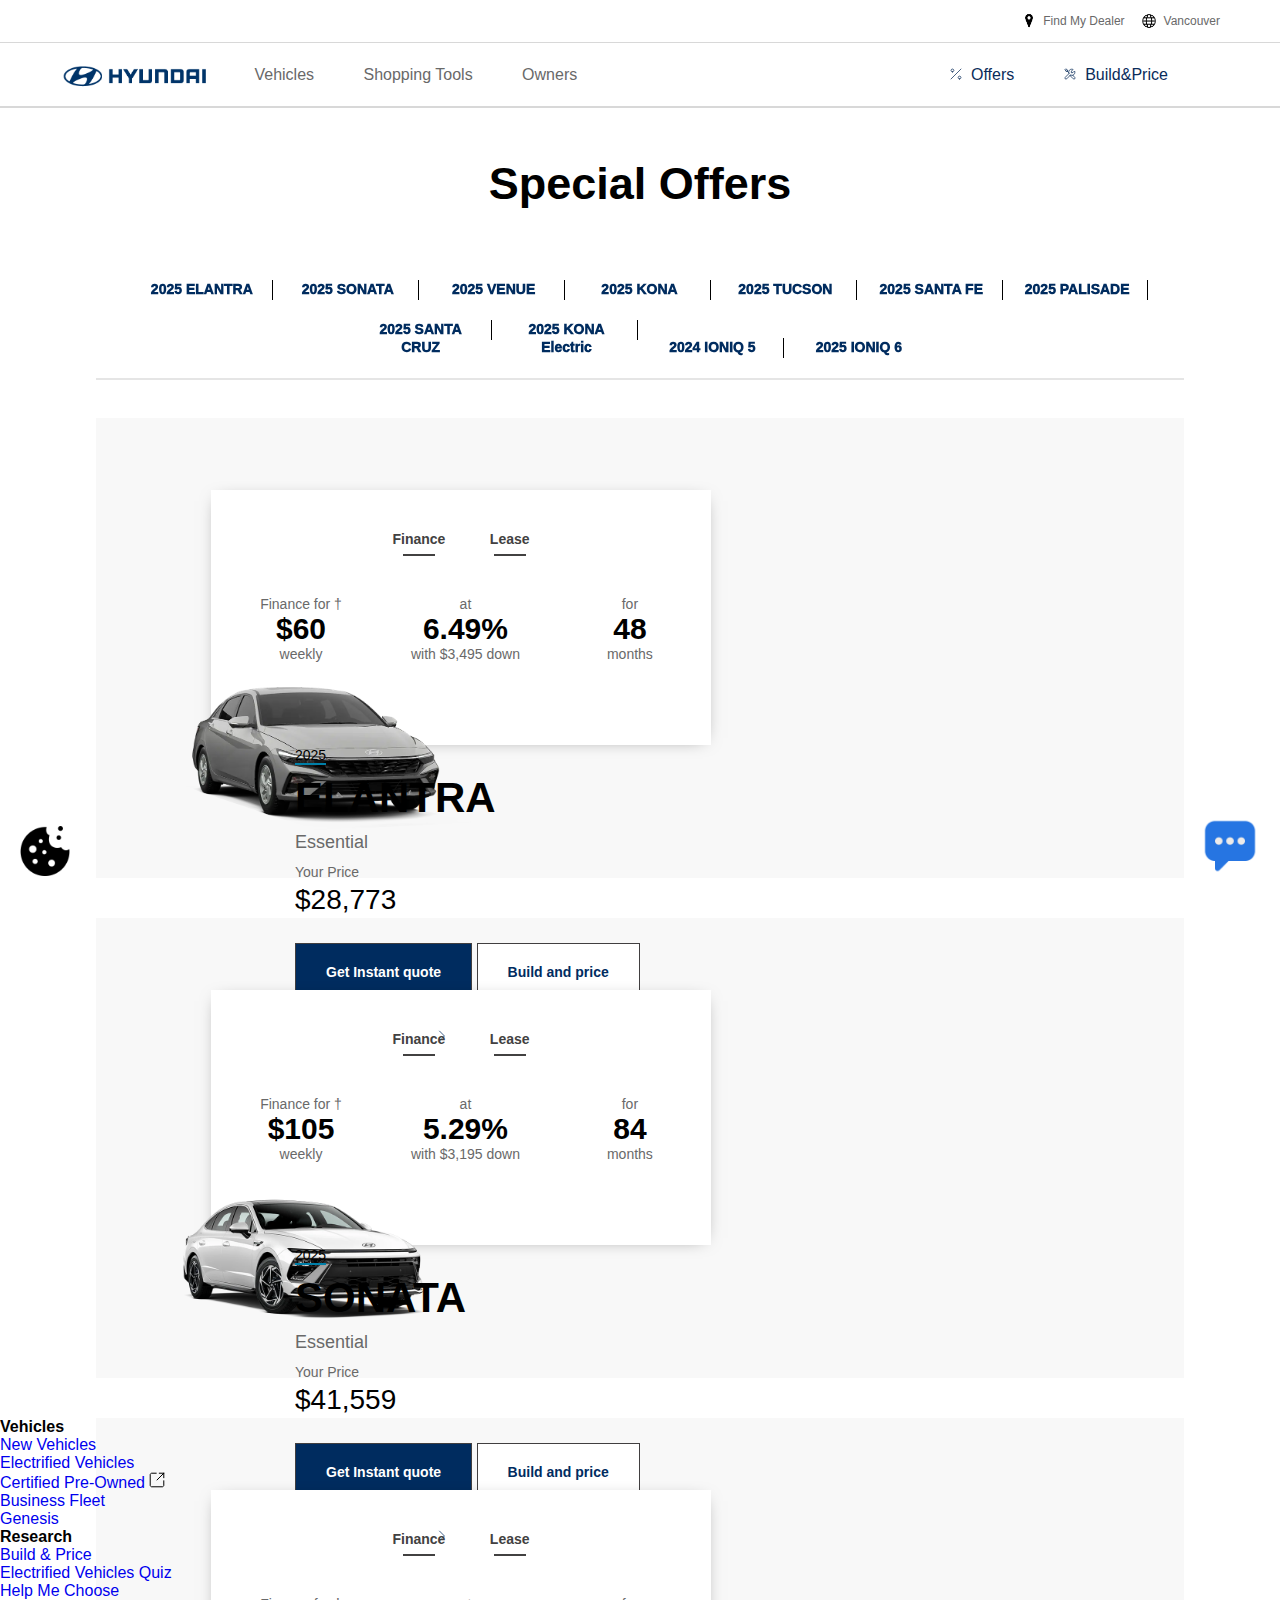
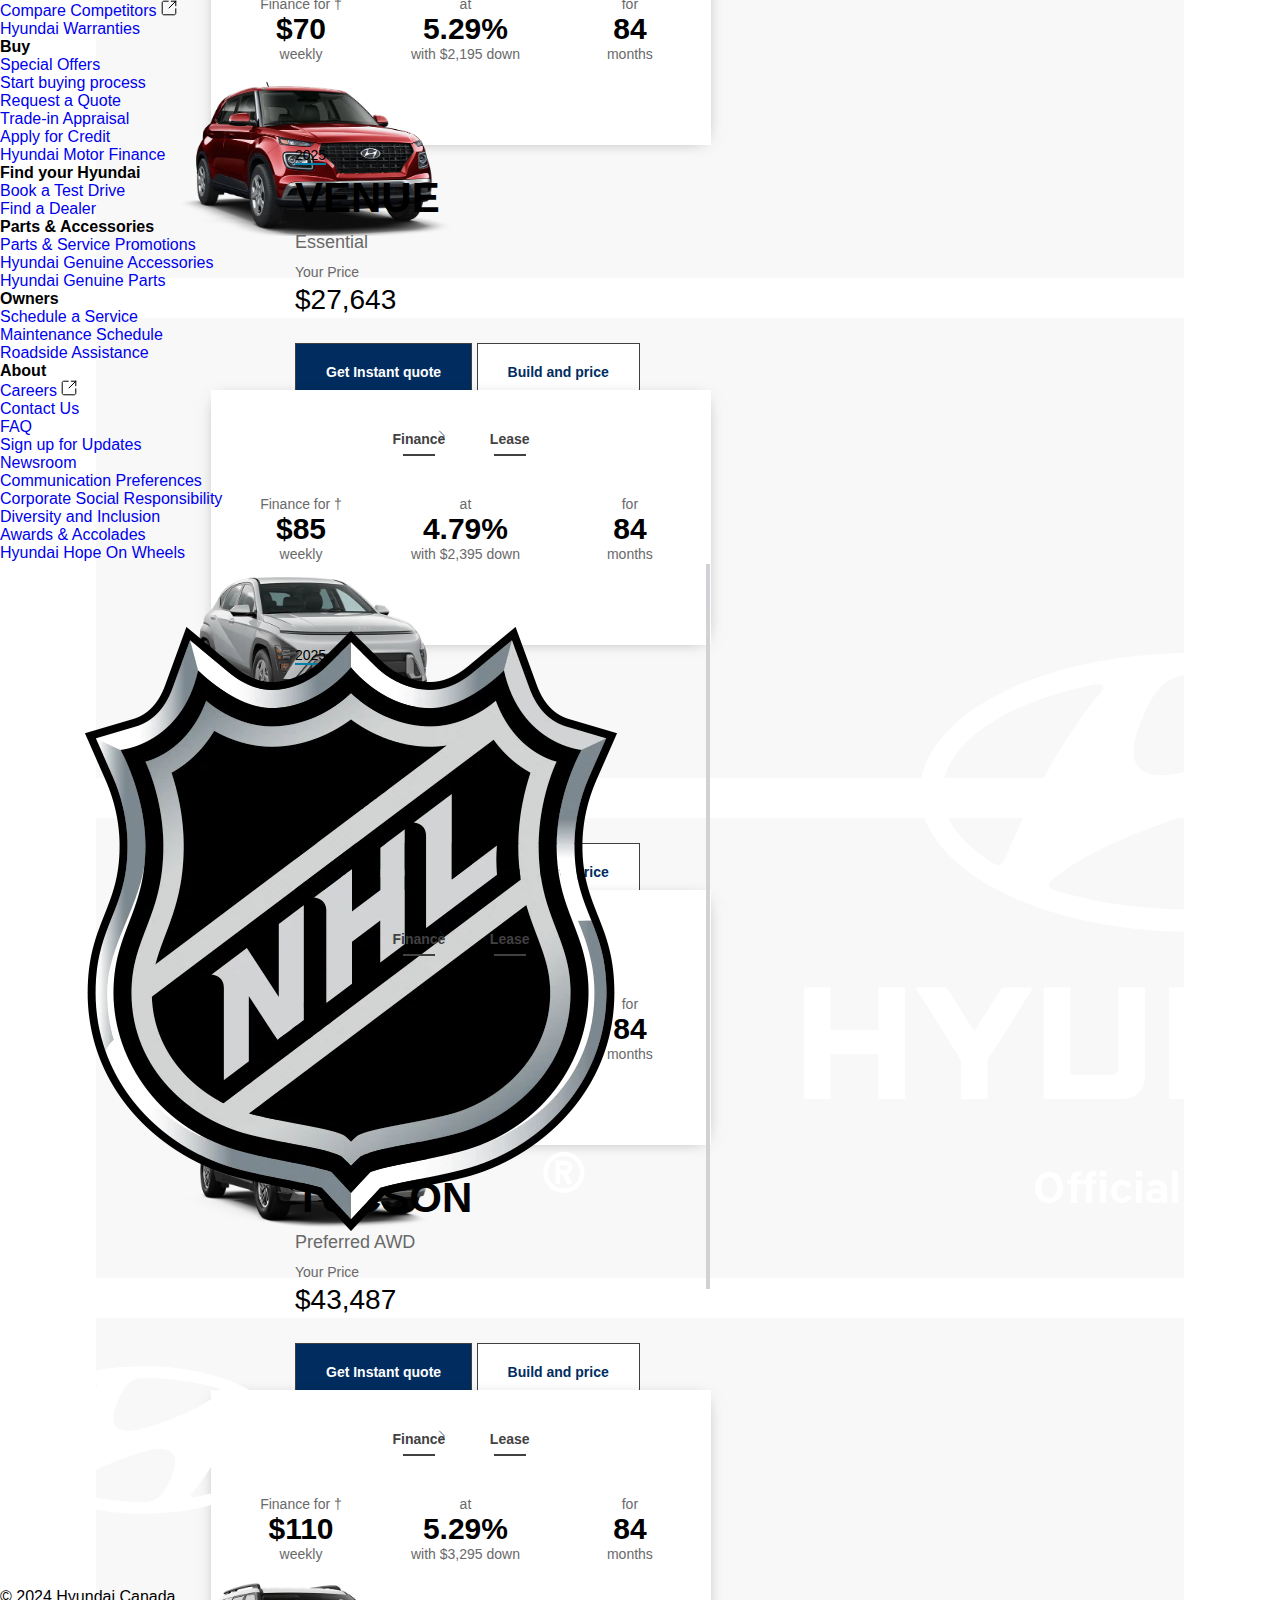
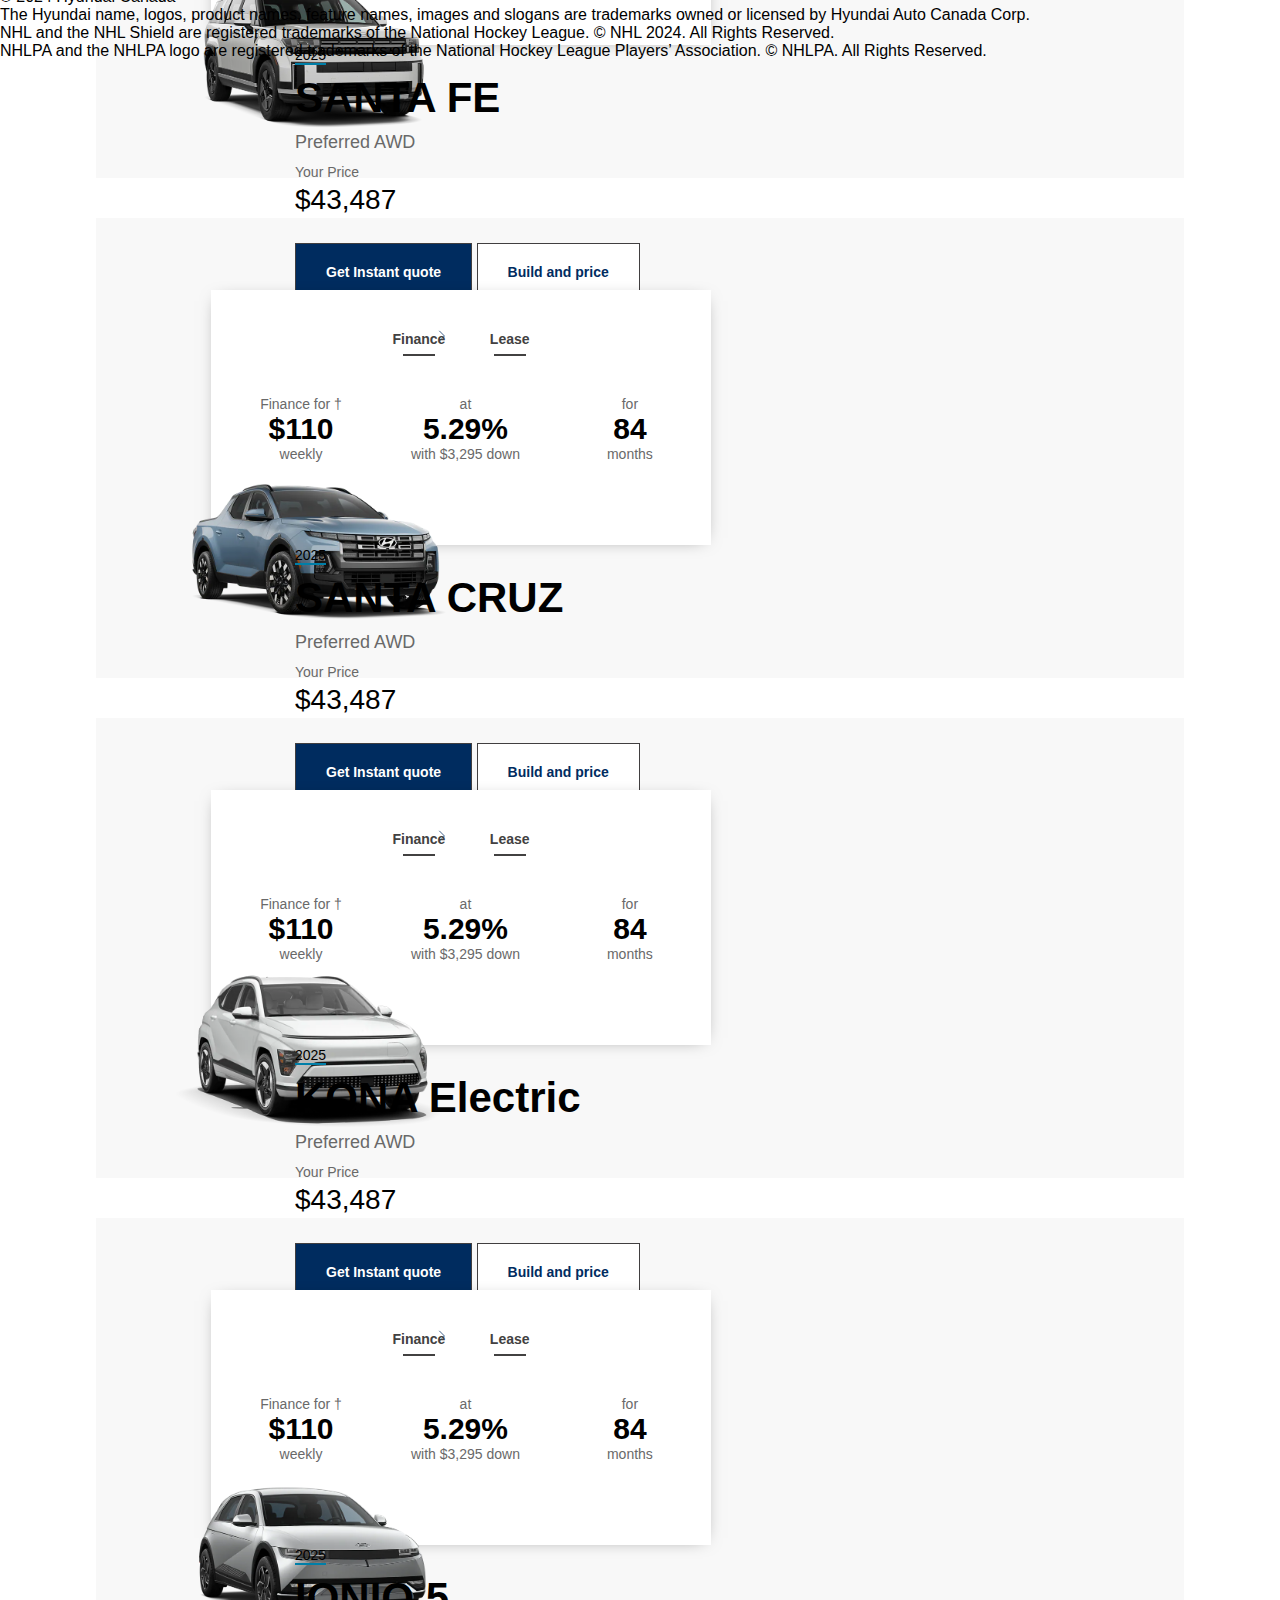
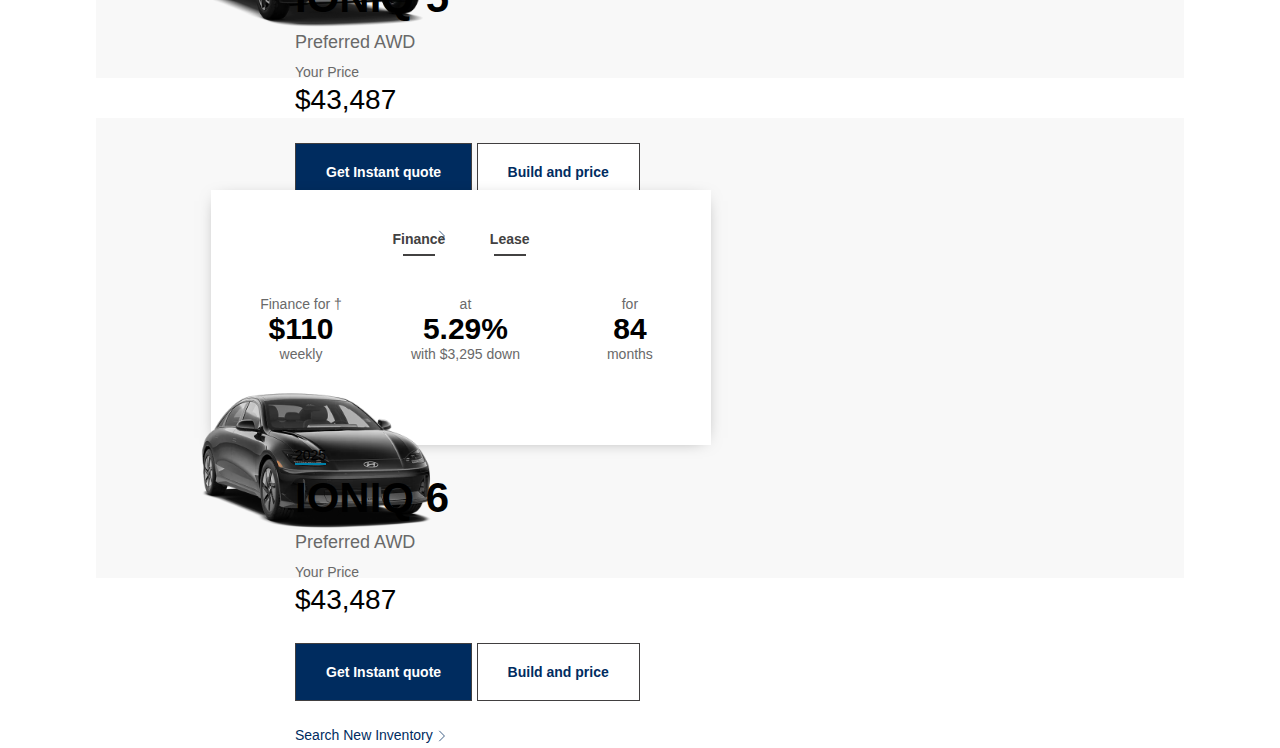
<file: pages/sample.html>
<!DOCTYPE html>
<html lang="en">
<head>
    <meta charset="UTF-8">
    <meta name="viewport" content="width=device-width, initial-scale=1.0">
    <link rel="stylesheet" href="../main.css">
    <title>Hyundai Canada</title>

    <style>
        * {
            box-sizing: border-box;
            margin: 0;
            padding: 0;
            font-family: 'Arial', sans-serif;
            text-decoration: none;
            list-style: none;;
        }
    </style>
</head>
<body>

    <!-- header start -->
    <header>
        <nav>
            <!-- first header -->
            <div class="top-header">
                <div class="top-header-center">
                    <a href="#">
                        <img src="../assets/icon/location.png" alt="map icon">
                        <span>Find My Dealer</span>
                    </a>
        
                    <a>   
                        <img src="../assets/icon/world.png" alt="world icon">
                        <span>Vancouver</span>
                    </a>
                </div>
            
            </div>
            <!-- second header -->
            <div class="second-header">
                <div>
                    <div class="second-header-center">
                        <a href="../index.html"><img class="logo" src="../assets/logo/logo.png" alt="logo image"></a>
                        <ul>
                            <li>
                                <a href="#">
                                    <span>Vehicles</span>
                                    <img class="arrow-down" src="../assets/icon/arrow-down.svg" alt="arrow icon">
                                    <img class="arrow-up" style="display: none;" src="../assets/icon/arrow-up.svg" alt="arrow icon">
                                </a>
                            </li>
                            <li>
                                <a href="#">
                                    <span>Shopping Tools</span>
                                    <img class="arrow-down" src="../assets/icon/arrow-down.svg" alt="arrow icon">
                                    <img class="arrow-up" style="display: none;" src="../assets/icon/arrow-up.svg" alt="arrow icon">
                                </a>
                            </li>
                            <li>
                                <a href="#">
                                    <span>Owners</span>
                                    <img class="arrow-down" src="../assets/icon/arrow-down.svg" alt="arrow icon">
                                    <img class="arrow-up" style="display: none;" src="../assets/icon/arrow-up.svg" alt="arrow icon">
                                </a>
                            </li>
                        </ul>
                    </div>
                    <div class="second-header-right">
                        <ul>
                            <li>
                                <a href="#">
                                    <span class="percent-icon">
                                        <img src="../assets/icon/percent-navy.svg" alt="percent image">
                                    </span>
                                    <span>Offers</span>
                                </a>
                            </li>
                            <li>
                                <a href="#">
                                    <span class="percent-icon">
                                        <img src="../assets/icon/tools-navy.svg" alt="percent image">
                                    </span>
                                    <span>Build&Price</span>
                                </a>
                            </li>
                        </ul>
                    </div>
                </div>
            </div>
    
            <!-- third header -->
            <section class="third-header">
                <section class="third-header-vehicles" id="menu-vehicles">
                    <div class="section-vehicles">
                        <button class="third-header-cancel-btn"><img src="../assets/icon/cancel2.svg"></button>
                        <div class="clearfix">
                            <a href="../pages/sample.html">
                                <img class="vehicles-image" src="../assets/car/santa-fe.png" alt="santa-fe image">
                                <span>Crossover & SUV</span>
                            </a>
                        </div>
                        <div>
                            <a href="../pages/sample.html">
                                <img class="vehicles-image" src="../assets/car/ioniq-5.png" alt="ioniq-5 image">
                                <span>Electrified</span>
                            </a>
                        </div>
            
                        <div>
                            <a href="../pages/sample.html">
                                <img class="vehicles-image" src="../assets/car/elantra.png" alt="elantra image">
                                <span>Compact & Sedan</span>
                            </a>
                        </div>
            
                        <div>
                            <a href="../pages/sample.html">
                                <img class="vehicles-image" src="../assets/car/ioniq-5-n.png" alt="ioniq-5-n image">
                                <span>High Performance</span>
                            </a>
                        </div>
                        <div>
                            <a href="../pages/sample.html">
                                <span>View All Vehicles <img class="arrow-right" src="../assets/icon/arrow-right-thick.svg" alt="arrow icon"/></span>
                            </a>
                        </div>
                    </div>
        
                    <div class="section-future">
                        <span><a href="../pages/sample.html">Future Vehicles</a></span>
                    </div>
                </section>
    
                <section class="third-header-shopping-tools" id="menu-shopping-tools">
                    <div class="section-shopping-tools">
                        <button class="third-header-cancel-btn"><img src="../assets/icon/cancel2.svg"></button>
                        <div class="left-shopping-tools clearfix">
                            <ul>
                                <li>
                                    <a href="../pages/sample.html">
                                        <img src="../assets/icon/tools-navy.svg" alt="Build & Price">
                                        <div>Build & Price</div>
                                    </a>
                                </li>
                                <li>
                                    <a href="../pages/sample.html">
                                        <img src="../assets/icon/page.svg" alt="Request a Quote">
                                        <div>Request a Quote</div>
                                    </a>
                                </li>
                                <li>
                                    <a href="../pages/sample.html">
                                        <img src="../assets/icon/car.svg" alt="Search New Inventory">
                                        <div>Search New Inventory</div>
                                    </a>
                                </li>
                                <li>
                                    <a href="../pages/sample.html">
                                        <img src="../assets/icon/cart.svg" alt="Shop Online">
                                        <div>Shop Online</div>
                                    </a>
                                </li>
                                <li>
                                    <a href="../pages/sample.html">
                                        <img src="../assets/icon/bookmark.svg" alt="Book a Test Drive">
                                        <div>Book a Test Drive</div>
                                    </a>
                                </li>
                                <li>
                                    <a href="../pages/sample.html">
                                        <img src="../assets/icon/transfer.svg" alt="Compare Vehicles">
                                        <div>Compare Vehicles</div>
                                    </a>
                                </li>
                            </ul>
                        </div>
    
                        <div class="right-shopping-tools">
                            <ul>
                                <li><strong>Research</strong></li>
                                <li><a href="../pages/sample.html">Explore all Vehicles</a></li>
                                <li><a href="../pages/sample.html"><img class="imp-icon" src="../assets/icon/thunder.svg" alt="thunder image"> Is electric right for you?</a></li>
                                <li><a href="../pages/sample.html"><img class="imp-icon" src="../assets/icon/thunder.svg" alt="thunder image"> Learn about our EVs and Hybrids</a></li>
                                <li><a href="../pages/sample.html">Hyundai Warranties</a></li>
                                <li><a href="../pages/sample.html">Compare Vehicles</a></li>
                                <li><a href="../pages/sample.html">Compare Competitors<img class="link-icon" src="../assets/icon/link.svg" alt="link image"></a></li>
                            </ul>
                            <ul>
                                <li><strong>Buy</strong></li>
                                <li><a href="../pages/sample.html">Special Offers</a></li>
                                <li><a href="../pages/sample.html">Help Me Choose</a></li>
                                <li><a href="../pages/sample.html">Hyundai Motor Finance<img class="link-icon" src="../assets/icon/link.svg" alt="link image"></a></li>
                                <li><a href="../pages/sample.html">Trade-in Appraisal</a></li>
                                <li><a href="../pages/sample.html">Certified Pre-Owned<img class="link-icon" src="../assets/icon/link.svg" alt="link image"></a></li>
                            </ul>
    
                        </div>
                    </div>
                    <div class="section-learn-more">
                        <div>
                            <span class="learn-section-link"><img src="../assets/icon/thunder.svg" alt="thunder image"></span>
                            <h3>Explore our wide range of electrified vehicles.</h3>
                            <p>Whether you're curious about charging or finding your perfect powertrain, we've got you covered.</p>
    
                            <div>
                                <button class="blue-btn">Learn More</button>
                            </div>
                        </div>
                    </div>
                </section>
    
    
                <section class="third-header-shopping-tools" id="menu-owners">
                    <div class="section-shopping-tools">
                        <button class="third-header-cancel-btn"><img src="../assets/icon/cancel2.svg"></button>
                        <div class="left-shopping-tools clearfix">
                            <ul>
                                <li>
                                    <a href="../pages/sample.html">
                                        <img src="../assets/icon/tools-navy.svg" alt="Build & Price">
                                        <div>Build & Price</div>
                                    </a>
                                </li>
                                <li>
                                    <a href="../pages/sample.html">
                                        <img src="../assets/icon/page.svg" alt="Request a Quote">
                                        <div>Request a Quote</div>
                                    </a>
                                </li>
                                <li>
                                    <a href="../pages/sample.html">
                                        <img src="../assets/icon/car.svg" alt="Search New Inventory">
                                        <div>Search New Inventory</div>
                                    </a>
                                </li>
                                <li>
                                    <a href="../pages/sample.html">
                                        <img src="../assets/icon/cart.svg" alt="Shop Online">
                                        <div>Shop Online</div>
                                    </a>
                                </li>
                                <li>
                                    <a href="../pages/sample.html">
                                        <img src="../assets/icon/bookmark.svg" alt="Book a Test Drive">
                                        <div>Book a Test Drive</div>
                                    </a>
                                </li>
                                <li>
    
                                </li>
                                
                            </ul>
                        </div>
    
                        <div class="right-shopping-tools">
                            <ul>
                                <li><strong>Parts & Services</strong></li>
                                <li><a href="../pages/sample.html">Schedule Service</a></li>
                                <li><a href="../pages/sample.html">Parts</a></li>
                                <li><a href="../pages/sample.html">Roadside Assistance</a></li>
                                <li><a href="../pages/sample.html">Tire Finder<img class="link-icon" src="../assets/icon/link.svg" alt="link image"></a></li>
                                <li><a href="../pages/sample.html">Shop Parts and Accessories</a></li>
                                <li><a href="../pages/sample.html">Certified Collision Repair<img class="link-icon" src="../assets/icon/link.svg" alt="link image"></a></li>
                            </ul>
                            <ul>
                                <li><strong>Your Hyundai</strong></li>
                                <li><a href="../pages/sample.html">Over-the-Air Software Update</a></li>
                                <li><a href="../pages/sample.html">Update Customer Information</a></li>
                                <li><a href="../pages/sample.html">Change Ownership</a></li>
                                <li><a href="../pages/sample.html">Map Updates<img class="link-icon" src="../assets/icon/link.svg" alt="link image"></a></li>
                                <li><a href="../pages/sample.html">Recalls</a></li>
                                <li><a href="../pages/sample.html">Hyundai Motor Finance<img class="link-icon" src="../assets/icon/link.svg" alt="link image"></a></li>
                            </ul>
    
                        </div>
                    </div>
                </section>
            </div>
        </nav>
    </header>


    <!-- main start -->
    <main>
        <section class="main">

            <h1>Special Offers</h1>

            <div class="main-header">
                <ul>
                    <li><a href="#elantra">2025 ELANTRA</a></li>
                    <li><a href="#sonata">2025 SONATA</a></li>
                    <li><a href="#venue">2025 VENUE</a></li>
                    <li><a href="#kona">2025 KONA</a></li>
                    <li><a href="#tucson">2025 TUCSON</a></li>
                    <li><a href="#santa-fe">2025 SANTA FE</a></li>
                    <li><a href="#palisade">2025 PALISADE</a></li>
                    <li><a href="#santa-cruz">2025 SANTA CRUZ</a></li>
                    <li><a href="#kona-electric">2025 KONA Electric</a></li>
                    <li><a href="#ioniq-5">2024 IONIQ 5</a></li>
                    <li><a href="#ioniq-6">2025 IONIQ 6</a></li>
                </ul>
            </div>

            <div class="content">
                <div class="vehicles-list">
                    <ul class="main-list">
                        <li id="elantra">
                            <div>
                                <div class="vehicle-details">
                                    <div class="option-choice">
                                        <span class="choice-name">Finance<span class="baseline"></span></span>
                                        <span class="choice-name">Lease<span class="baseline"></span></span>
                                    </div>
                                    <div class="option-details">
                                        <ul>
                                            <li>
                                                <span class="option-purpose">Finance for †</span>
                                                <span class="option-price">$60</span>
                                                <span class="day">weekly</span>
                                            </li>
                                            <li>
                                                <span class="option-purpose">at</span>
                                                <span class="option-price">6.49%</span>
                                                <span class="day">with $3,495 down</span>
                                            </li>
                                            <li>
                                                <span class="option-purpose">for</span>
                                                <span class="option-price">48</span>
                                                <span class="day">months</span>
                                            </li>
                                        </ul>
                                    </div>
                                    <img class="option-car" src="../assets/car/2025elantra.png" alt="elantra image">
                                </div>
                                <div>
                                    <p>
                                        <span class="list-year">2025</span>
                                    </p>
                                    <h2 class="list-car-name">ELANTRA</h2>
                                    <h3 class="list-property">Essential</h3>
                                    <p class="price-text">Your Price</p>
                                    <p class="price-value">$28,773</p>
                                    <div class="btn-box">
                                        <button class="blue-btn">Get Instant quote</button>
                                        <button class="white-btn">Build and price</button>
                                    </div>

                                    <a href="#">Search New Inventory<img class="arrow-right" src="../assets/icon/arrow-right-navy.svg" alt="arrow icon"></a>
    
    
                                </div>
                            </div>
                        </li>
                        <li id="sonata">
                            <div>
                                <div class="vehicle-details">
                                    <div class="option-choice">
                                        <span class="choice-name">Finance<span class="baseline"></span></span>
                                        <span class="choice-name">Lease<span class="baseline"></span></span>
                                    </div>
                                    <div class="option-details">
                                        <ul>
                                            <li>
                                                <span class="option-purpose">Finance for †</span>
                                                <span class="option-price">$105</span>
                                                <span class="day">weekly</span>
                                            </li>
                                            <li>
                                                <span class="option-purpose">at</span>
                                                <span class="option-price">5.29%</span>
                                                <span class="day">with $3,195 down</span>
                                            </li>
                                            <li>
                                                <span class="option-purpose">for</span>
                                                <span class="option-price">84</span>
                                                <span class="day">months</span>
                                            </li>
                                        </ul>
                                    </div>
                                    <img class="option-car" src="../assets/car/2025sonata.png" alt="sonata image">
                                </div>
                                <div>
                                    <p>
                                        <span class="list-year">2025</span>
                                    </p>
                                    <h2 class="list-car-name">SONATA</h2>
                                    <h3 class="list-property">Essential</h3>
                                    <p class="price-text">Your Price</p>
                                    <p class="price-value">$41,559</p>
                                    <div class="btn-box">
                                        <button class="blue-btn">Get Instant quote</button>
                                        <button class="white-btn">Build and price</button>
                                    </div>

                                    <a href="#">Search New Inventory<img class="arrow-right" src="../assets/icon/arrow-right-navy.svg" alt="arrow icon"></a>
    
    
                                </div>
                            </div>
                        </li>
                        <li id="venue">
                            <div>
                                <div class="vehicle-details">
                                    <div class="option-choice">
                                        <span class="choice-name">Finance<span class="baseline"></span></span>
                                        <span class="choice-name">Lease<span class="baseline"></span></span>
                                    </div>
                                    <div class="option-details">
                                        <ul>
                                            <li>
                                                <span class="option-purpose">Finance for †</span>
                                                <span class="option-price">$70</span>
                                                <span class="day">weekly</span>
                                            </li>
                                            <li>
                                                <span class="option-purpose">at</span>
                                                <span class="option-price">5.29%</span>
                                                <span class="day">with $2,195 down</span>
                                            </li>
                                            <li>
                                                <span class="option-purpose">for</span>
                                                <span class="option-price">84</span>
                                                <span class="day">months</span>
                                            </li>
                                        </ul>
                                    </div>
                                    <img class="option-car" src="../assets/car/2025venue.png" alt="sonata image">
                                </div>
                                <div>
                                    <p>
                                        <span class="list-year">2025</span>
                                    </p>
                                    <h2 class="list-car-name">VENUE</h2>
                                    <h3 class="list-property">Essential</h3>
                                    <p class="price-text">Your Price</p>
                                    <p class="price-value">$27,643</p>
                                    <div class="btn-box">
                                        <button class="blue-btn">Get Instant quote</button>
                                        <button class="white-btn">Build and price</button>
                                    </div>

                                    <a href="#">Search New Inventory<img class="arrow-right" src="../assets/icon/arrow-right-navy.svg" alt="arrow icon"></a>
    
    
                                </div>
                            </div>
                        </li>
                        <li id="kona">
                            <div>
                                <div class="vehicle-details">
                                    <div class="option-choice">
                                        <span class="choice-name">Finance<span class="baseline"></span></span>
                                        <span class="choice-name">Lease<span class="baseline"></span></span>
                                    </div>
                                    <div class="option-details">
                                        <ul>
                                            <li>
                                                <span class="option-purpose">Finance for †</span>
                                                <span class="option-price">$85</span>
                                                <span class="day">weekly</span>
                                            </li>
                                            <li>
                                                <span class="option-purpose">at</span>
                                                <span class="option-price">4.79%</span>
                                                <span class="day">with $2,395 down</span>
                                            </li>
                                            <li>
                                                <span class="option-purpose">for</span>
                                                <span class="option-price">84</span>
                                                <span class="day">months</span>
                                            </li>
                                        </ul>
                                    </div>
                                    <img class="option-car" src="../assets/car/2025kona.png" alt="sonata image">
                                </div>
                                <div>
                                    <p>
                                        <span class="list-year">2025</span>
                                    </p>
                                    <h2 class="list-car-name">KONA</h2>
                                    <h3 class="list-property">Essential FWD</h3>
                                    <p class="price-text">Your Price</p>
                                    <p class="price-value">$33,259</p>
                                    <div class="btn-box">
                                        <button class="blue-btn">Get Instant quote</button>
                                        <button class="white-btn">Build and price</button>
                                    </div>

                                    <a href="#">Search New Inventory<img class="arrow-right" src="../assets/icon/arrow-right-navy.svg" alt="arrow icon"></a>
    
    
                                </div>
                            </div>
                        </li>
                        <li id="tucson">
                            <div>
                                <div class="vehicle-details">
                                    <div class="option-choice">
                                        <span class="choice-name">Finance<span class="baseline"></span></span>
                                        <span class="choice-name">Lease<span class="baseline"></span></span>
                                    </div>
                                    <div class="option-details">
                                        <ul>
                                            <li>
                                                <span class="option-purpose">Finance for †</span>
                                                <span class="option-price">$110</span>
                                                <span class="day">weekly</span>
                                            </li>
                                            <li>
                                                <span class="option-purpose">at</span>
                                                <span class="option-price">5.29%</span>
                                                <span class="day">with $3,295 down</span>
                                            </li>
                                            <li>
                                                <span class="option-purpose">for</span>
                                                <span class="option-price">84</span>
                                                <span class="day">months</span>
                                            </li>
                                        </ul>
                                    </div>
                                    <img class="option-car" src="../assets/car/2025tocsan.png" alt="sonata image">
                                </div>
                                <div>
                                    <p>
                                        <span class="list-year">2025</span>
                                    </p>
                                    <h2 class="list-car-name">TUCSON</h2>
                                    <h3 class="list-property">Preferred AWD</h3>
                                    <p class="price-text">Your Price</p>
                                    <p class="price-value">$43,487</p>
                                    <div class="btn-box">
                                        <button class="blue-btn">Get Instant quote</button>
                                        <button class="white-btn">Build and price</button>
                                    </div>

                                    <a href="#">Search New Inventory<img class="arrow-right" src="../assets/icon/arrow-right-navy.svg" alt="arrow icon"></a>
    
    
                                </div>
                            </div>
                        </li>
                        <li id="santa-fe">
                            <div>
                                <div class="vehicle-details">
                                    <div class="option-choice">
                                        <span class="choice-name">Finance<span class="baseline"></span></span>
                                        <span class="choice-name">Lease<span class="baseline"></span></span>
                                    </div>
                                    <div class="option-details">
                                        <ul>
                                            <li>
                                                <span class="option-purpose">Finance for †</span>
                                                <span class="option-price">$110</span>
                                                <span class="day">weekly</span>
                                            </li>
                                            <li>
                                                <span class="option-purpose">at</span>
                                                <span class="option-price">5.29%</span>
                                                <span class="day">with $3,295 down</span>
                                            </li>
                                            <li>
                                                <span class="option-purpose">for</span>
                                                <span class="option-price">84</span>
                                                <span class="day">months</span>
                                            </li>
                                        </ul>
                                    </div>
                                    <img class="option-car" src="../assets/car/2025santafe.png" alt="sonata image">
                                </div>
                                <div>
                                    <p>
                                        <span class="list-year">2025</span>
                                    </p>
                                    <h2 class="list-car-name">SANTA FE</h2>
                                    <h3 class="list-property">Preferred AWD</h3>
                                    <p class="price-text">Your Price</p>
                                    <p class="price-value">$43,487</p>
                                    <div class="btn-box">
                                        <button class="blue-btn">Get Instant quote</button>
                                        <button class="white-btn">Build and price</button>
                                    </div>

                                    <a href="#">Search New Inventory<img class="arrow-right" src="../assets/icon/arrow-right-navy.svg" alt="arrow icon"></a>
    
    
                                </div>
                            </div>
                        </li>
                        <li id="santa-cruz">
                            <div>
                                <div class="vehicle-details">
                                    <div class="option-choice">
                                        <span class="choice-name">Finance<span class="baseline"></span></span>
                                        <span class="choice-name">Lease<span class="baseline"></span></span>
                                    </div>
                                    <div class="option-details">
                                        <ul>
                                            <li>
                                                <span class="option-purpose">Finance for †</span>
                                                <span class="option-price">$110</span>
                                                <span class="day">weekly</span>
                                            </li>
                                            <li>
                                                <span class="option-purpose">at</span>
                                                <span class="option-price">5.29%</span>
                                                <span class="day">with $3,295 down</span>
                                            </li>
                                            <li>
                                                <span class="option-purpose">for</span>
                                                <span class="option-price">84</span>
                                                <span class="day">months</span>
                                            </li>
                                        </ul>
                                    </div>
                                    <img class="option-car" src="../assets/car/2025santacruz.png" alt="sonata image">
                                </div>
                                <div>
                                    <p>
                                        <span class="list-year">2025</span>
                                    </p>
                                    <h2 class="list-car-name">SANTA CRUZ</h2>
                                    <h3 class="list-property">Preferred AWD</h3>
                                    <p class="price-text">Your Price</p>
                                    <p class="price-value">$43,487</p>
                                    <div class="btn-box">
                                        <button class="blue-btn">Get Instant quote</button>
                                        <button class="white-btn">Build and price</button>
                                    </div>

                                    <a href="#">Search New Inventory<img class="arrow-right" src="../assets/icon/arrow-right-navy.svg" alt="arrow icon"></a>
    
    
                                </div>
                            </div>
                        </li>
                        <li id="kona-electric">
                            <div>
                                <div class="vehicle-details">
                                    <div class="option-choice">
                                        <span class="choice-name">Finance<span class="baseline"></span></span>
                                        <span class="choice-name">Lease<span class="baseline"></span></span>
                                    </div>
                                    <div class="option-details">
                                        <ul>
                                            <li>
                                                <span class="option-purpose">Finance for †</span>
                                                <span class="option-price">$110</span>
                                                <span class="day">weekly</span>
                                            </li>
                                            <li>
                                                <span class="option-purpose">at</span>
                                                <span class="option-price">5.29%</span>
                                                <span class="day">with $3,295 down</span>
                                            </li>
                                            <li>
                                                <span class="option-purpose">for</span>
                                                <span class="option-price">84</span>
                                                <span class="day">months</span>
                                            </li>
                                        </ul>
                                    </div>
                                    <img class="option-car" src="../assets/car/2025konaElectric.png" alt="sonata image">
                                </div>
                                <div>
                                    <p>
                                        <span class="list-year">2025</span>
                                    </p>
                                    <h2 class="list-car-name">KONA Electric</h2>
                                    <h3 class="list-property">Preferred AWD</h3>
                                    <p class="price-text">Your Price</p>
                                    <p class="price-value">$43,487</p>
                                    <div class="btn-box">
                                        <button class="blue-btn">Get Instant quote</button>
                                        <button class="white-btn">Build and price</button>
                                    </div>

                                    <a href="#">Search New Inventory<img class="arrow-right" src="../assets/icon/arrow-right-navy.svg" alt="arrow icon"></a>
    
    
                                </div>
                            </div>
                        </li>
                        <li id="ioniq-5">
                            <div>
                                <div class="vehicle-details">
                                    <div class="option-choice">
                                        <span class="choice-name">Finance<span class="baseline"></span></span>
                                        <span class="choice-name">Lease<span class="baseline"></span></span>
                                    </div>
                                    <div class="option-details">
                                        <ul>
                                            <li>
                                                <span class="option-purpose">Finance for †</span>
                                                <span class="option-price">$110</span>
                                                <span class="day">weekly</span>
                                            </li>
                                            <li>
                                                <span class="option-purpose">at</span>
                                                <span class="option-price">5.29%</span>
                                                <span class="day">with $3,295 down</span>
                                            </li>
                                            <li>
                                                <span class="option-purpose">for</span>
                                                <span class="option-price">84</span>
                                                <span class="day">months</span>
                                            </li>
                                        </ul>
                                    </div>
                                    <img class="option-car" src="../assets/car/2025ioniq5.png" alt="sonata image">
                                </div>
                                <div>
                                    <p>
                                        <span class="list-year">2025</span>
                                    </p>
                                    <h2 class="list-car-name">IONIQ 5</h2>
                                    <h3 class="list-property">Preferred AWD</h3>
                                    <p class="price-text">Your Price</p>
                                    <p class="price-value">$43,487</p>
                                    <div class="btn-box">
                                        <button class="blue-btn">Get Instant quote</button>
                                        <button class="white-btn">Build and price</button>
                                    </div>

                                    <a href="#">Search New Inventory<img class="arrow-right" src="../assets/icon/arrow-right-navy.svg" alt="arrow icon"></a>
    
    
                                </div>
                            </div>
                        </li>
                        <li id="ioniq-6">
                            <div>
                                <div class="vehicle-details">
                                    <div class="option-choice">
                                        <span class="choice-name">Finance<span class="baseline"></span></span>
                                        <span class="choice-name">Lease<span class="baseline"></span></span>
                                    </div>
                                    <div class="option-details">
                                        <ul>
                                            <li>
                                                <span class="option-purpose">Finance for †</span>
                                                <span class="option-price">$110</span>
                                                <span class="day">weekly</span>
                                            </li>
                                            <li>
                                                <span class="option-purpose">at</span>
                                                <span class="option-price">5.29%</span>
                                                <span class="day">with $3,295 down</span>
                                            </li>
                                            <li>
                                                <span class="option-purpose">for</span>
                                                <span class="option-price">84</span>
                                                <span class="day">months</span>
                                            </li>
                                        </ul>
                                    </div>
                                    <img class="option-car" src="../assets/car/2025ioniq6.png" alt="sonata image">
                                </div>
                                <div>
                                    <p>
                                        <span class="list-year">2025</span>
                                    </p>
                                    <h2 class="list-car-name">IONIQ 6</h2>
                                    <h3 class="list-property">Preferred AWD</h3>
                                    <p class="price-text">Your Price</p>
                                    <p class="price-value">$43,487</p>
                                    <div class="btn-box">
                                        <button class="blue-btn">Get Instant quote</button>
                                        <button class="white-btn">Build and price</button>
                                    </div>

                                    <a href="#">Search New Inventory<img class="arrow-right" src="../assets/icon/arrow-right-navy.svg" alt="arrow icon"></a>
    
    
                                </div>
                            </div>
                        </li>
                    </ul>

                </div>
            </div>
        </section>
    </main>
    
    <!-- footer start -->
    <footer>
        <div class="footer-columns">
            <div class="footer-column">
                <h4>Vehicles</h4>
                <ul>
                <li><a href="#">New Vehicles</a></li>
                <li><a href="#">Electrified Vehicles</a></li>
                <li><a href="#">Certified Pre-Owned <img src="../assets/icon/link.svg" alt="link icon"></a></li>
                <li><a href="#">Business Fleet</a></li>
                <li><a href="#">Genesis</a></li>
                </ul>
            </div>
            <div class="footer-column">
                <h4>Research</h4>
                <ul>
                <li><a href="#">Build &amp; Price</a></li>
                <li><a href="#">Electrified Vehicles Quiz</a></li>
                <li><a href="#">Help Me Choose</a></li>
                <li><a href="#">Compare Competitors <img src="../assets/icon/link.svg" alt="link icon"></a></li>
                <li><a href="#">Hyundai Warranties</a></li>
                </ul>
            </div>
            <div class="footer-column">
                <h4>Buy</h4>
                <ul>
                <li><a href="#">Special Offers</a></li>
                <li><a href="#">Start buying process</a></li>
                <li><a href="#">Request a Quote</a></li>
                <li><a href="#">Trade-in Appraisal</a></li>
                <li><a href="#">Apply for Credit</a></li>
                <li><a href="#">Hyundai Motor Finance</a></li>
                </ul>
            </div>
            <div class="footer-column">
                <h4>Find your Hyundai</h4>
                <ul>
                    <li><a href="#">Book a Test Drive</a></li>
                    <li><a href="#">Find a Dealer</a></li>
                </ul>
            </div>
            <div class="footer-column">
                <h4>Parts &amp; Accessories</h4>
                <ul>
                <li><a href="#">Parts &amp; Service Promotions</a></li>
                <li><a href="#">Hyundai Genuine Accessories</a></li>
                <li><a href="#">Hyundai Genuine Parts</a></li>
                </ul>
            </div>
            <div class="footer-column">
            <h4>Owners</h4>
                <ul>
                    <li><a href="#">Schedule a Service</a></li>
                    <li><a href="#">Maintenance Schedule</a></li>
                    <li><a href="#">Roadside Assistance</a></li>
                </ul>
            </div>
            <div class="footer-column">
                <h4>About</h4>
                <ul>
                    <li><a href="#">Careers <img src="../assets/icon/link.svg" alt="link icon"></a></li>
                    <li><a href="#">Contact Us</a></li>
                    <li><a href="#">FAQ</a></li>
                    <li><a href="#">Sign up for Updates</a></li>
                    <li><a href="#">Newsroom</a></li>
                    <li><a href="#">Communication Preferences</a></li>
                    <li><a href="#">Corporate Social Responsibility</a></li>
                    <li><a href="#">Diversity and Inclusion</a></li>
                    <li><a href="#">Awards &amp; Accolades</a></li>
                    <li><a href="#">Hyundai Hope On Wheels</a></li>
                </ul>
            </div>
        </div>

        <div class="footer-details">
        <div>
            <img class="w-300" src="../assets/logo/footer-logo.png" alt="logo image">
        </div>
        <div class="footer-details-text">
            <img class="w-40" src="../assets/logo/footer-logo2.svg" alt="logo image">
            <div class="footer-details-text-description">
                <p>© 2024 Hyundai Canada</p>
                <p>The Hyundai name, logos, product names, feature names, images and slogans are trademarks owned or licensed by Hyundai Auto Canada Corp.</p>
                <p>NHL and the NHL Shield are registered trademarks of the National Hockey League. © NHL 2024. All Rights Reserved.</p>
                <p>NHLPA and the NHLPA logo are registered trademarks of the National Hockey League Players’ Association. © NHLPA. All Rights Reserved.</p>
            </div>
        </div>
        </div>

        <div class="footer-cookie">
        <a href="#">
            <img src="../assets/icon/cookie-black.png">
        </a>
        </div>

        <div class="footer-chat">
        <a href="#">
            <img src="../assets/icon/chat.png">
        </a>
        </div>
    </footer>

    
</body>

<script>
    document.addEventListener('DOMContentLoaded', function () {
        const navItems = document.querySelectorAll('.second-header-center ul li');
        const thirdHeaders = {
            'Vehicles': document.getElementById('menu-vehicles'),
            'Shopping Tools': document.getElementById('menu-shopping-tools'),
            'Owners': document.getElementById('menu-owners')
        };
  
        navItems.forEach(item => {
            item.addEventListener('click', function (e) {
                e.preventDefault();

                const isActive = this.classList.contains('active');
                // Reset all states
                navItems.forEach(i => {
                    i.classList.remove('active');
                    const arrows = i.querySelectorAll('.arrow-down, .arrow-up');
                    if (arrows.length) {
                        arrows[0].style.display = 'inline'; // down
                        arrows[1].style.display = 'none'; // up
                    }
                });

                Object.values(thirdHeaders).forEach(section => {
                    section.style.display = 'none';
                });

                if (!isActive) {
                    this.classList.add('active');
                    const arrows = this.querySelectorAll('.arrow-down, .arrow-up');
                    if (arrows.length) {
                        arrows[0].style.display = 'none'; // down
                        arrows[1].style.display = 'inline'; // up
                    }
                    const menuLabel = this.textContent.trim();
                    const targetSection = thirdHeaders[menuLabel];
                    if (targetSection) {
                        targetSection.style.display = 'block';
                    }
                }
            });
        });
  
        // Set initial state: hide all third-header sections and up arrows
        Object.values(thirdHeaders).forEach(section => {
            section.style.display = 'none';
        });
  
        document.querySelectorAll('.arrow-up').forEach(up => {
            up.style.display = 'none';
        });
  
        // Cancel buttons
        document.querySelectorAll('.third-header-cancel-btn').forEach(btn => {
            btn.addEventListener('click', function () {
                Object.values(thirdHeaders).forEach(section => {
                    section.style.display = 'none';
                });
  
                navItems.forEach(i => {
                    i.classList.remove('active');
                    const arrows = i.querySelectorAll('.arrow-down, .arrow-up');
                    if (arrows.length) {
                        arrows[0].style.display = 'inline'; // down
                        arrows[1].style.display = 'none'; // up
                    }
                });
            });
        });
    });
  </script>
</html>
</file>
<file: main.css>
* {
    box-sizing: border-box;
    margin: 0;
    padding: 0;
    font-family: 'Arial', sans-serif;
    text-decoration: none;
    list-style: none;;
}

/* first top header */
.top-header {
    border-bottom: 1px solid #d8d8d8;
    text-align: right;
    padding: 6px;
}

.top-header button {
    display: inline-block;
    padding: 0px 10px;
    cursor: pointer;
    background: 0;
    border: 0;
    padding-left: 10px;
    padding-right: 20px;
}

.top-header button:first-child {
    border-right: 1px solid #d8d8d8;
}

.top-header img {
    width: 40px;
    vertical-align: middle;
}

.top-header span {
    margin-left: -10px;
    font-size: 12px;
    color: dimgray;
}

.top-header-center {
    max-width: 1160px;
    margin: 0 auto;
}

/* second top header */
.second-header {
    border-bottom: 1px solid #d8d8d8;
}

.second-header ul,
.second-header li {
    display: inline-block;
    padding: 0px 20px;

}

.second-header ul {
    height: 40px;
}

.second-header li {
    height: 100%;
}

.second-header li span {
    margin-right: 5px;
}

.second-header > div {
    max-width: 1160px;
    margin: 0 auto;
}

.second-header ul .active {
    border-bottom: 3px solid #002c5f;
}

.logo {
    width: 150px;
    vertical-align: middle;
}

.second-header-center {
    display: inline-block;
    padding-top: 15px;
    width: 60%;
}

.second-header-center a {
    color: dimgray;
}


.second-header-right {
    display: inline-block;
    text-align: right;
    padding-top: 15px;
    width: 39%;
}

.second-header-right a {
    color: #0A2C5A;
}

.percent-icon img {
    width: 12px;
}

/* third header */
.third-header {
    background-color: white;   
    border-bottom: 1px solid #d8d8d8;
}

.third-header-cancel-btn {
    display: block;
    border: 0;
    margin-top: 20px;
    width: 20px;
    float: right;
    cursor: pointer;
}

.third-header a:link,
.third-header a:visited {
    color: dimgray;
}

.third-header a:hover {
    color: #002c5f;
}

.vehicles-image {
    width: 210px;
}

/* third header - first (vehicles) */
#menu-vehicles {
    display: none;
}

.section-vehicles {
    text-align: center;
    width: 80%;
    margin: 0 auto;
    border-bottom: 1px solid #d8d8d8;
}

.section-vehicles > div {
    display: inline-block;
    padding: 40px 0px;
}

.section-vehicles > div > a > span {
    display: block;
    margin-top: 20px;
    font-size: 17px;
}

.arrow-up {
    width: 9px;
}

.arrow-down {
    width: 9px;
    display: none;
}

.arrow-right {
    width: 9px;
}

.section-vehicles > div:last-child {
    position: relative;
    width: 141px;
    margin-left: 40px;
}

.section-vehicles > div:last-child span {
    position: absolute;
    top: 10%;
    transform: translateY(-50%);
    color: #002c5f;
    font-weight: 500;
}

.section-future {
    text-align: center;
    vertical-align: middle;
    padding: 50px;
    color: #413f40;
}

/* third header - second (shopping tools) */
#menu-shopping-tools {
    display: none;
}

.third-header-shopping-tools {
    min-height: 350px;
}

.section-shopping-tools {
    text-align: center;
    width: 80%;
    margin: 0 auto;
}

.section-shopping-tools > div {
    display: inline-block;
    width: 48%;
    height: 275px;
    padding: 80px 0px;
    vertical-align: top;
}


.left-shopping-tools {
    text-align: center;
    font-size: 0;
    padding: 40px 0;
    width: 550px;
}

.left-shopping-tools ul {
    border-right: 1px solid #d8d8d8;
}

.left-shopping-tools li {
    display: inline-block;
    width: 30%; 
    vertical-align: top;
    font-size: 16px;
    margin-bottom: 40px;
}

.left-shopping-tools li a {
    display: block;
    color: #333;
}

.left-shopping-tools li a img {
    display: block;
    margin-bottom: 15px;
    width: 24px;
}

.left-shopping-tools li div {
    text-align: left;
}

.right-shopping-tools {
    width: 550px;
}

.right-shopping-tools ul {
    display: inline-block;
    vertical-align: top;
    width: 42%;
    text-align: left;
    margin-left: 25px;
}

.right-shopping-tools ul:first-child {
    width: 47%;
}

.right-shopping-tools li {
    margin-top: 13px;
}

.right-shopping-tools li:first-child {
    margin-top: 0;
}

.right-shopping-tools a {
    position: relative;
}

.imp-icon {
    position: absolute;
    left: -17px;
}

.link-icon {
    position: absolute;
    margin: 1px 0 0 3px;
}

.section-learn-more {
    text-align: center;
    background-color: #f6f3f2;
    height: 185px;
    margin-top: 30px;
}

.section-learn-more > div{
    text-align: left;
    width: 50%;
    margin: 0 auto;
    padding: 20px;
}

.learn-section-link {
    position: absolute;
    margin-left: -45px;
    margin-top: -5px;
}

.learn-section-link > img {
    width: 30px;
}

.section-learn-more div p {
    
    color: dimgray;
    margin-top: 20px;
    margin-bottom: 18px;
    line-height: 23px;
}

.blue-btn {
    border: 1px solid #413F40;
    background-color: #002c5f;
    color: #fff;

    padding: 0 12px;
    font-size: 14px;
    font-weight: 700;
    height: auto;
    cursor: pointer;
    min-height: 44px;
}

.white-btn {
    border: 1px solid #413F40;
    background-color: #fff;
    color: #002c5f;

    padding: 0 12px;
    font-size: 14px;
    font-weight: 700;
    height: auto;
    cursor: pointer;
    min-height: 44px;
}

#menu-owners {
    display: none;
}





/* main */

/* banner */
.banner {
    
    height: 370px;
}

.banner img {
    width: 100%;
}



/* main  */
.main {
    width: 85%;
    margin: 0 auto;
    margin-top: 20px;
    margin-top: 50px;
}

.main h1 {
    text-align: center;
    font-size: 45px;
}

.main-header {
    margin-top: 50px;
    position: sticky;
    top: 0px;
    padding-top: 20px;
    background-color: white;

    z-index: 10;
    box-shadow: 0 2px 0px rgba(0, 0, 0, .1)
}

.main-header ul,
.main-header li {
    display: inline-block;
}

.main-header ul {
    width: 100%;
    text-align: center;
}
.main-header ul li {
    width: 13%;
    padding: 0px 10px;
    border-right: 1px solid black;
    height: 20px;
    margin-bottom: 20px;
}

.main-header ul li:last-child {
    border-right: 0;
}

.main-header ul li a {
    color: #002c5f;
    font-size: 14px;
    font-weight: 1000;
}

.main-header a:link,
.main-header a:visited {
    color: #002c5f;
}

.main-header ul li a:hover {
    
}
.main-header ul li a:active {
    color: #4A68AD;
}


.content {
    height: 1000px;
}

.main-list > li {
    height: 460px;
    background-color: #f8f8f8;
    margin: 40px 0 40px 0;
}

.main-list > li > div {
    padding: 72px 115px 48px;;

}

.main-list > li > div > div {
    display: inline-block;
    height: 255px;
    vertical-align: top;
}

.main-list > li > div > div:first-child {
    box-shadow: 0 2.52px 16.8px -8.4px rgba(0, 0, 0, .5);
    width: 500px;
    background-color: white;
}

.main-list > li > div > div:last-child {
    margin-left: 84px;
}

.list-year {
    margin-bottom: 8px;
    font-size: 14px;
    font-weight: 500;
    line-height: 150%;
    border-bottom: 2px solid #007fa8;;
}

.list-car-name {
    font-weight: 600;
    font-size: 42px;
    line-height: 150%;
}

.list-property {
    font-size: 18px;
    font-weight: 400;
    line-height: 150%;
    color: dimgray;
    margin-bottom: 8px;
}

.price-text {
    font-weight: 400;
    font-size: 14px;
    line-height: normal;
    color: dimgray;
    margin-bottom: 4px;
}

.price-value {
    font-weight: 500;
    font-size: 28px;
    line-height: normal;
}


.btn-box {
    margin-top: 27px;
    margin-bottom: 25px;
}

.btn-box button {
    padding: 20px 30px;
}

.vehicles-list a {
    font-size: 14px;
}

.vehicles-list a:link,
.vehicles-list a:visited {
    color: #002c5f;
}

.vehicles-list .arrow-right {
    width: 12px;
    position: absolute;
    margin: 4px 0 0 3px;
}

.option-choice {
    text-align: center;
    margin-top: 40px;
}

.choice-name {
    display: inline-block;
    color: rgb(66, 65, 65);
    font-weight: 580;
    padding: 0 20px;
    position: relative;
    cursor: pointer;
    font-size: 14px;
}

.baseline {
    display: block;
    /* background-color: #007fa8; */
    background-color: rgb(66, 65, 65);
    width: 32px;
    height: 2px;
    margin: 0 auto;
    margin-top: 7px;
}

.option-details {

}

.option-details ul li {
    display: inline-block;
    width: 32%;
    padding-top: 40px;
    padding-left: 20px;
}

.option-details ul li span {
    display: block;
    font-size: 17px;
    text-align: center;
}

.option-details .option-purpose {
    font-size: 14px;
    font-weight: 400;
    color: dimgray;
}

.option-details .option-price {
    font-weight: bold;
    font-size: 30px;
    
}

.option-details .day {
    font-size: 14px;
    font-weight: 200;
    color: dimgray;
    
}

.option-car {
    width: 430px;
    margin-left: -130px;
}


.footer-cookie {
    position: fixed;
    bottom: 0;
    left: 0;
    margin-left: 20px;
    margin-bottom: 20px;
}

.footer-cookie img {
    width: 50px;
}

.footer-chat {
    position: fixed;
    bottom: 0;
    right: 0;
    margin-right: 20px;
    margin-bottom: 20px;
}

.footer-chat img {
    width: 60px;
}
</file>
